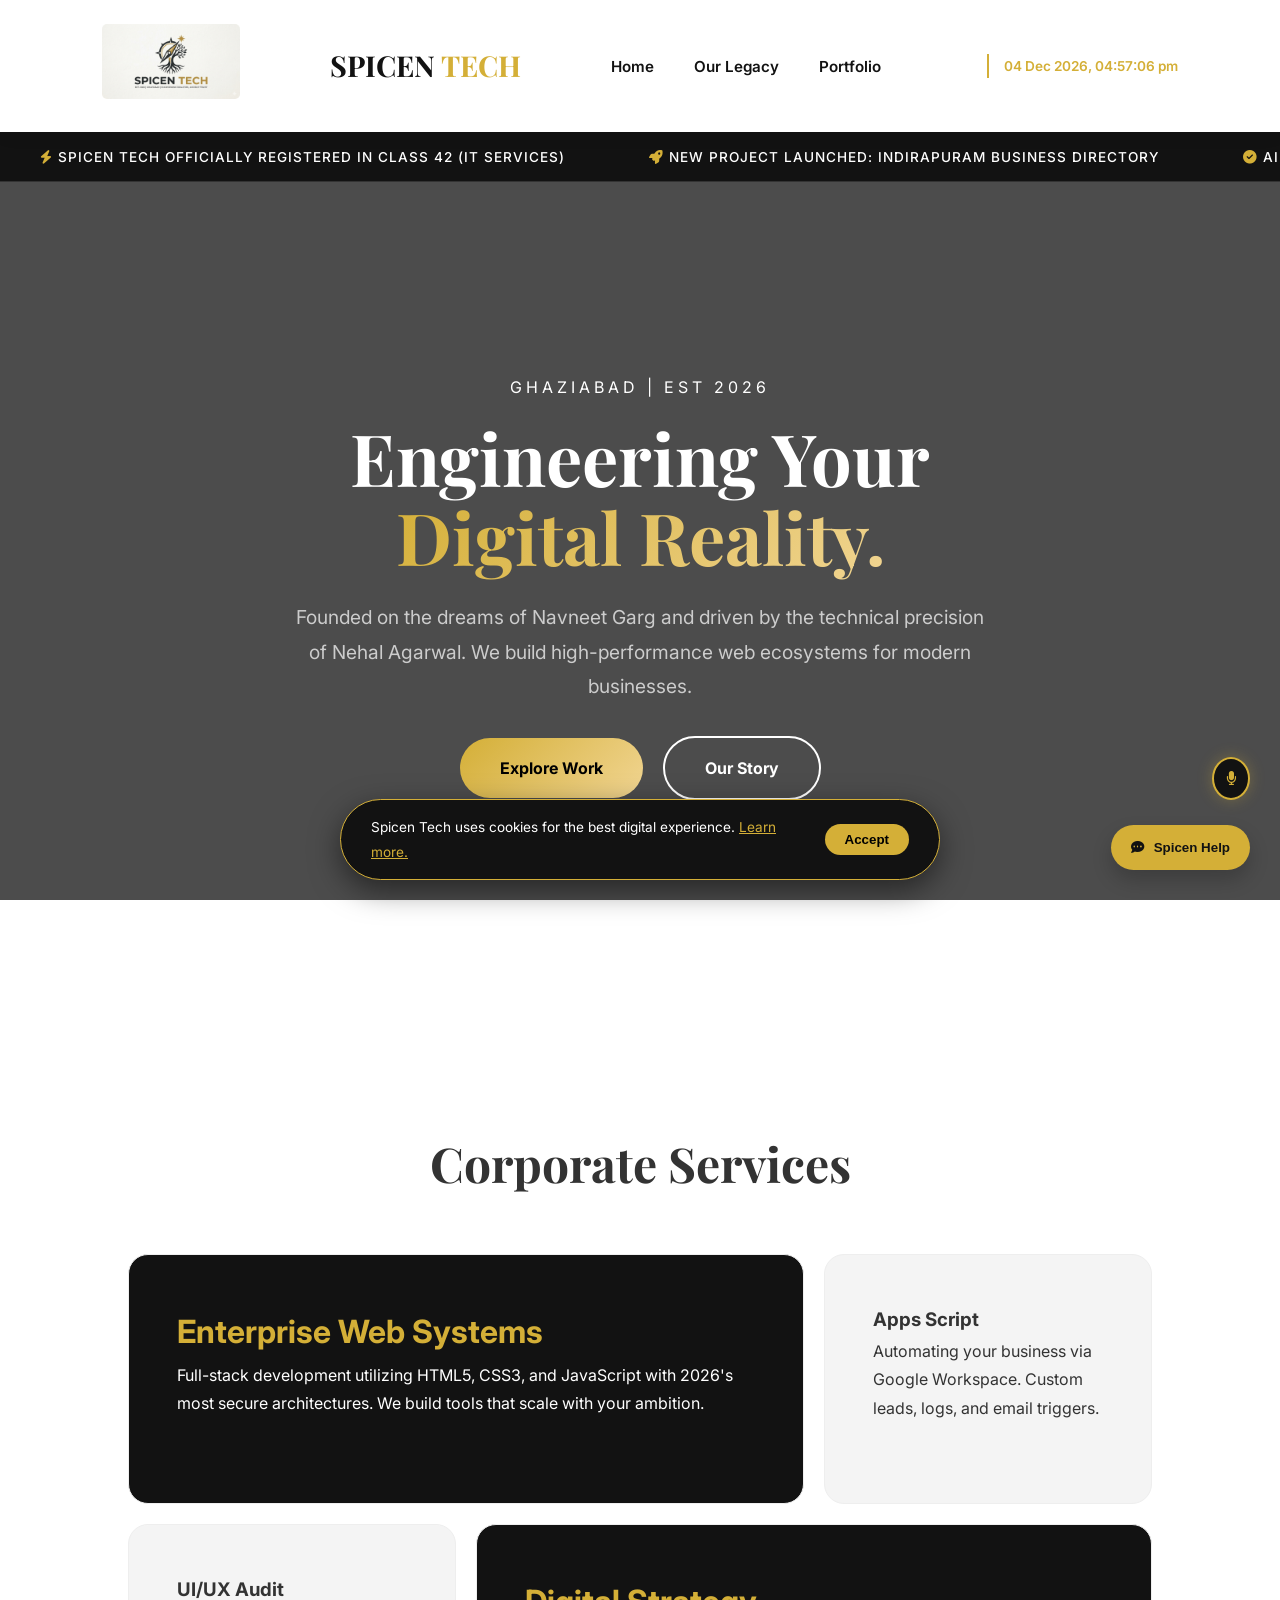
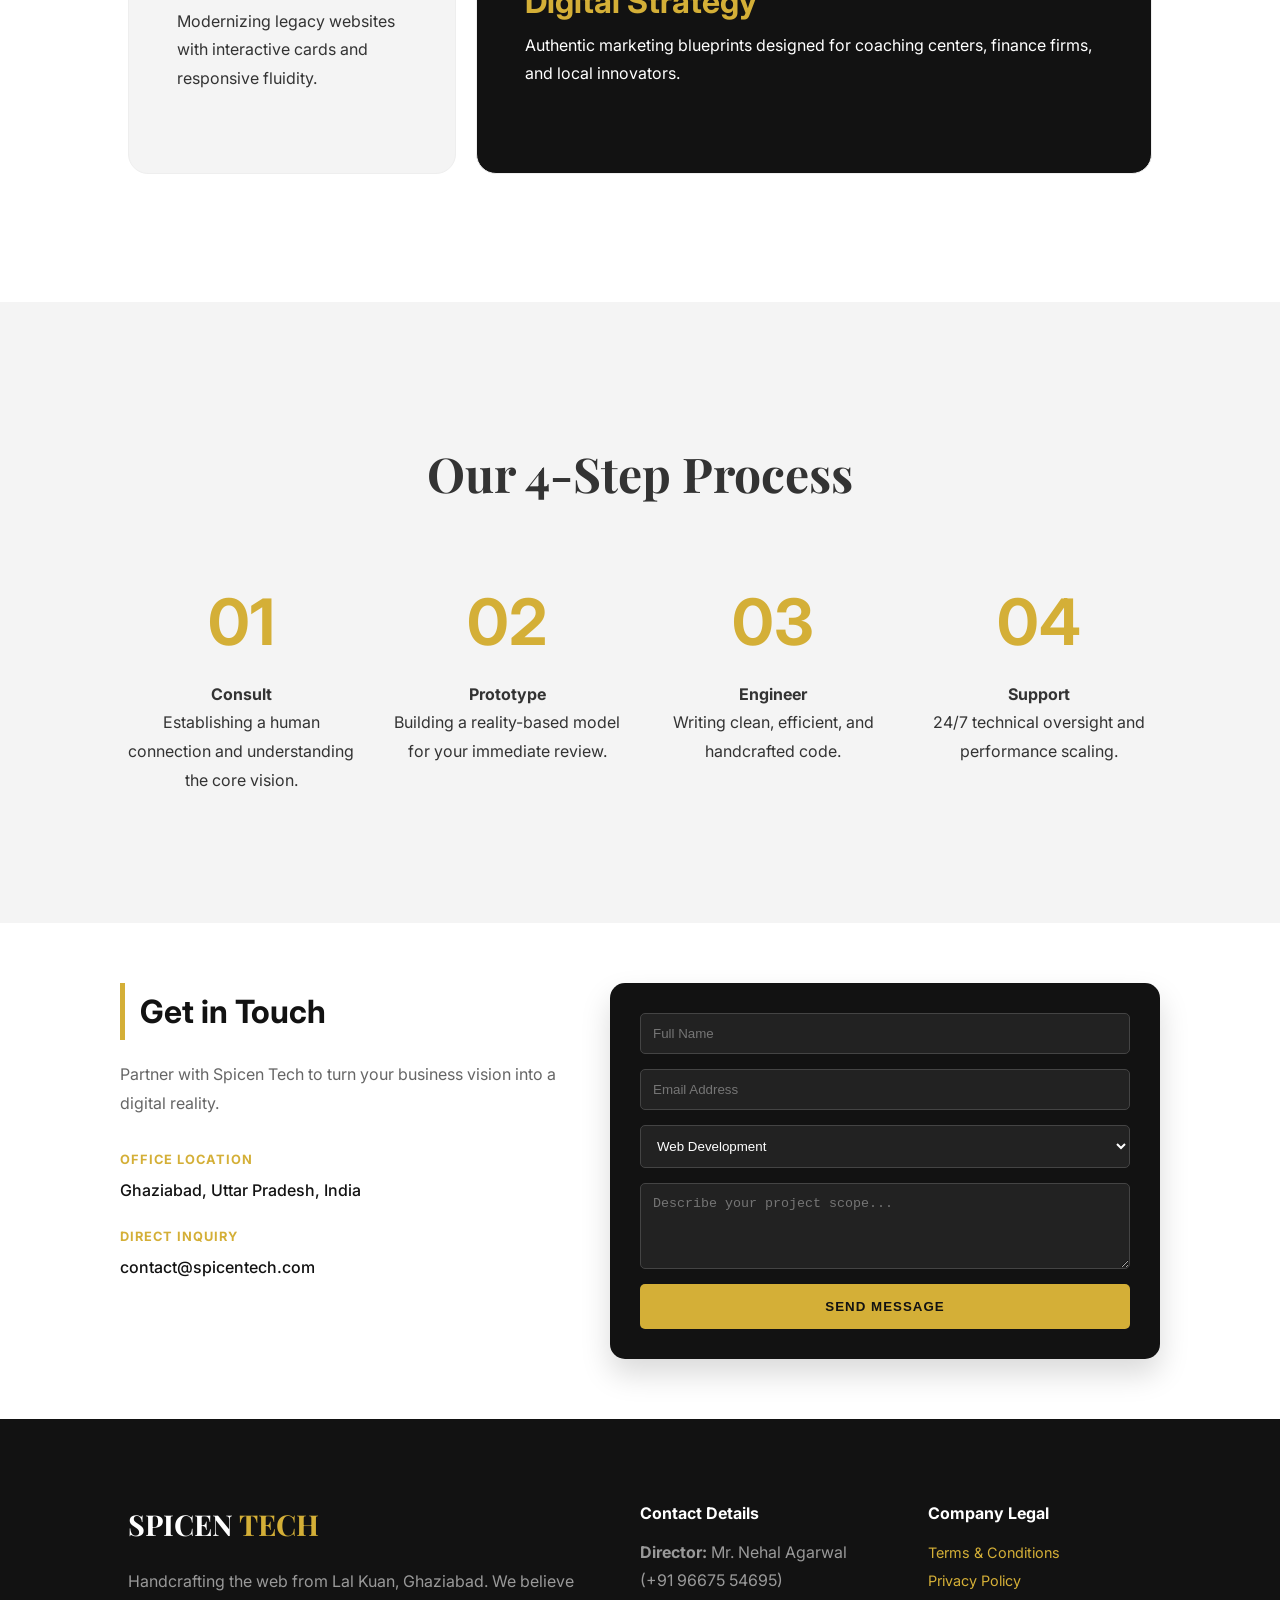
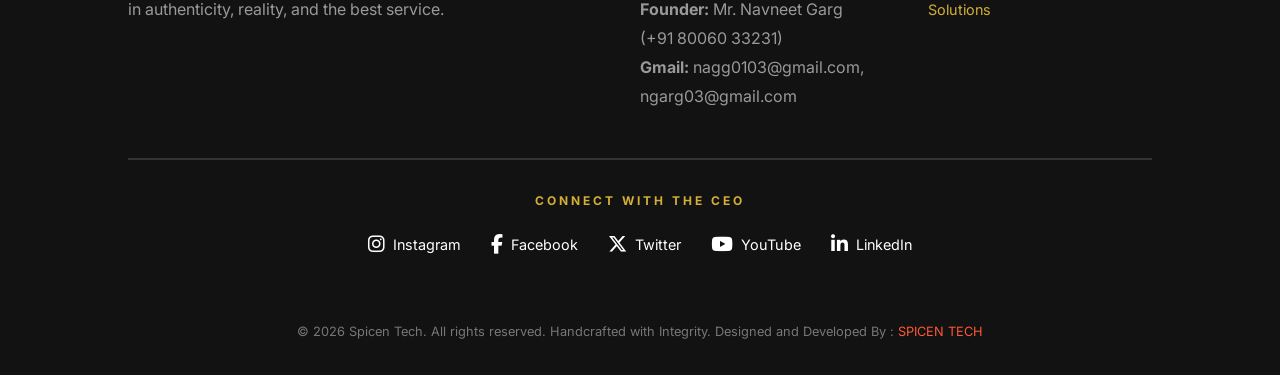
<file: index.html>
<!DOCTYPE html>
<html lang="en">
<head>
    <meta charset="UTF-8">
    <title>Spicen Tech | Official Enterprise</title>
    <link rel="stylesheet" href="style.css">
    <link href="https://fonts.googleapis.com/css2?family=Inter:wght@300;600;800&family=Playfair+Display:wght@700&display=swap" rel="stylesheet">
	<meta name="viewport" content="width=device-width, initial-scale=1.0">
	
<link rel="stylesheet" href="https://cdnjs.cloudflare.com/ajax/libs/font-awesome/6.5.1/css/all.min.css">	

	<!-- SEO Meta Tags -->
<meta name="description" content="Spicen Tech: Engineering Realities in Ghaziabad. High-performance web development and fintech solutions by Nehal Agarwal. Built on trust and precision.">
<meta name="keywords" content="Web Development Ghaziabad, Fintech Solutions, Nehal Agarwal, Spicen Tech, IT Services Indirapuram, Computer Science Engineering, Ajivika Finance LTD website">
<meta name="author" content="Nehal Agarwal">

<!-- Open Graph (For Social Media sharing) -->
<meta property="og:title" content="Spicen Tech | Engineering Realities">
<meta property="og:description" content="Professional web and fintech solutions in Uttar Pradesh. Founded by Nehal Agarwal.">
<meta property="og:image" content="logo.png">
<meta property="og:url" content="https://yourdomain.com">
</head>
<body>
	
		<!-- Navigation bar -->
    <nav class="navbar">
        <a href="index.html">
        <img src="logo.png" alt="Spicen Tech Logo - Web Development and Fintech Solutions in Ghaziabad" style="height: 75px; width: auto; border-radius: 5px;"></a>
    <div class="logo">SPICEN <span>TECH</span></div>
    
    <ul class="nav-links">
        <li><a href="index.html">Home</a></li>
        <li><a href="about.html">Our Legacy</a></li>
        <li><a href="portfolio.html">Portfolio</a></li>
	</ul>

    <!-- Professional Live Clock -->
    <div id="live-clock" style="font-family: 'Inter', sans-serif; font-size: 0.85rem; font-weight: 600; color: var(--accent); border-left: 2px solid var(--accent); padding-left: 15px; margin-left: 15px; min-width: 180px; text-align: right;">
        Loading...
    </div>
	
	<!-- Spicen Tech VUI Control -->
<div id="vui-control" style="position: fixed; bottom: 100px; right: 30px; z-index: 1000;">
    <button id="vui-btn" style="background: var(--primary); color: var(--accent); border: 2px solid var(--accent); padding: 12px; border-radius: 50%; cursor: pointer; box-shadow: 0 0 15px rgba(212, 175, 55, 0.3); transition: 0.3s;" title="Enable Voice Navigation">
        <i class="fas fa-microphone" id="vui-icon"></i>
    </button>
    <div id="vui-status" style="display: none; position: absolute; right: 50px; bottom: 10px; background: var(--primary); color: var(--accent); padding: 5px 15px; border-radius: 20px; font-size: 0.7rem; white-space: nowrap; border: 1px solid var(--accent);">
        LISTENING: "Go to About", "Open Chat"...
    </div>
</div>
</nav>

		<!-- Moving text bar -->
<div class="update-ticker-container" style="background: var(--primary); border-bottom: 1px solid #333; overflow: hidden; padding: 10px 0;">
    <div class="ticker-wrapper" style="display: flex; white-space: nowrap;">
        <div class="ticker-content">
            <span class="ticker-item"><i class="fas fa-bolt" style="color: var(--accent);"></i> Spicen Tech officially registered in Class 42 (IT Services)</span>
            <span class="ticker-item"><i class="fas fa-rocket" style="color: var(--accent);"></i> New Project Launched: Indirapuram Business Directory</span>
            <span class="ticker-item"><i class="fas fa-check-circle" style="color: var(--accent);"></i> AIR 291 Engineering Precision Applied to Every Project</span>
            <span class="ticker-item"><i class="fas fa-shield-alt" style="color: var(--accent);"></i> Ancient Trust: Ajivika Finance LTD Portal Optimization Complete</span>
            <!-- Repeat for seamless scrolling -->
            <span class="ticker-item"><i class="fas fa-bolt" style="color: var(--accent);"></i> Spicen Tech officially registered in Class 42 (IT Services)</span>
            <span class="ticker-item"><i class="fas fa-rocket" style="color: var(--accent);"></i> New Project Launched: Indirapuram Business Directory</span>
        </div>
    </div>
</div>

		<!-- Header -->
    <header class="hero">
        <div>
            <p style="letter-spacing: 4px; margin-bottom: 1rem;">GHAZIABAD | EST 2026</p>
            <h1>Engineering Your <br><span>Digital Reality.</span></h1>
            <p style="max-width: 700px; margin: 0 auto 2rem; font-size: 1.2rem; color: #ccc;">
                Founded on the dreams of Navneet Garg and driven by the technical precision of Nehal Agarwal. 
                We build high-performance web ecosystems for modern businesses.
            </p>
            <a href="portfolio.html" class="btn btn-gold">Explore Work</a>
            <a href="about.html" class="btn btn-outline">Our Story</a>
        </div>
    </header>

		<!-- Corporate Services -->
    <section>
        <h2 class="section-title">Corporate Services</h2>
        <div class="bento-grid">
            <div class="bento-card featured">
                <h3 style="font-size: 2rem; color: var(--accent);">Enterprise Web Systems</h3>
                <p>Full-stack development utilizing HTML5, CSS3, and JavaScript with 2026's most secure architectures. We build tools that scale with your ambition.</p>
            </div>
            <div class="bento-card">
                <h3>Apps Script</h3>
                <p>Automating your business via Google Workspace. Custom leads, logs, and email triggers.</p>
            </div>
            <div class="bento-card">
                <h3>UI/UX Audit</h3>
                <p>Modernizing legacy websites with interactive cards and responsive fluidity.</p>
            </div>
            <div class="bento-card featured">
                <h3 style="font-size: 2rem; color: var(--accent);">Digital Strategy</h3>
                <p>Authentic marketing blueprints designed for coaching centers, finance firms, and local innovators.</p>
            </div>
        </div>
    </section>

		<!-- Our 4-Step Process -->
    <section style="background: var(--light-gray);">
        <h2 class="section-title">Our 4-Step Process</h2>
        <div style="display: grid; grid-template-columns: repeat(auto-fit, minmax(200px, 1fr)); gap: 40px;">
            <div style="text-align: center;">
                <h2 style="color: var(--accent); font-size: 4rem;">01</h2>
                <h4>Consult</h4>
                <p>Establishing a human connection and understanding the core vision.</p>
            </div>
            <div style="text-align: center;">
                <h2 style="color: var(--accent); font-size: 4rem;">02</h2>
                <h4>Prototype</h4>
                <p>Building a reality-based model for your immediate review.</p>
            </div>
            <div style="text-align: center;">
                <h2 style="color: var(--accent); font-size: 4rem;">03</h2>
                <h4>Engineer</h4>
                <p>Writing clean, efficient, and handcrafted code.</p>
            </div>
            <div style="text-align: center;">
                <h2 style="color: var(--accent); font-size: 4rem;">04</h2>
                <h4>Support</h4>
                <p>24/7 technical oversight and performance scaling.</p>
            </div>
        </div>
    </section>


		<!-- Get in Touch -->
	<section id="contact" style="padding: 60px 5%; background: #fff; display: flex; flex-wrap: wrap; justify-content: center; gap: 40px; box-sizing: border-box; overflow: hidden;">
    
    <!-- Left Side: Contact Information (Now more compact) -->
    <div class="contact-info" style="flex: 1; min-width: 280px; max-width: 450px; box-sizing: border-box;">
        <h2 style="color: var(--primary); border-left: 5px solid var(--accent); padding-left: 15px; margin-bottom: 20px; font-size: 2rem;">Get in Touch</h2>
        <p style="color: #666; margin-bottom: 30px; font-size: 1rem;">Partner with Spicen Tech to turn your business vision into a digital reality.</p>
        
        <div style="margin-bottom: 20px;">
            <h4 style="color: var(--accent); margin-bottom: 5px; text-transform: uppercase; font-size: 0.8rem; letter-spacing: 1px;">Office Location</h4>
            <p style="color: var(--primary); font-weight: 500;">Ghaziabad, Uttar Pradesh, India</p>
        </div>
        
        <div style="margin-bottom: 20px;">
            <h4 style="color: var(--accent); margin-bottom: 5px; text-transform: uppercase; font-size: 0.8rem; letter-spacing: 1px;">Direct Inquiry</h4>
            <p style="color: var(--primary); font-weight: 500;">contact@spicentech.com</p>
        </div>
    </div>

    <!-- Right Side: Inquiry Form (Now properly constrained) -->
    <div class="contact-form-container" style="flex: 1.2; min-width: 280px; max-width: 550px; background: var(--primary); padding: 30px; border-radius: 15px; box-shadow: 0 15px 30px rgba(0,0,0,0.15); box-sizing: border-box;">
        <form id="contactForm" style="display: flex; flex-direction: column; gap: 15px; width: 100%;">
            <input type="text" name="name" placeholder="Full Name" required 
                   style="width: 100%; padding: 12px; border-radius: 5px; border: 1px solid #444; background: #222; color: white; box-sizing: border-box;">
            
            <input type="email" name="email" placeholder="Email Address" required 
                   style="width: 100%; padding: 12px; border-radius: 5px; border: 1px solid #444; background: #222; color: white; box-sizing: border-box;">
            
            <select name="service" style="width: 100%; padding: 12px; border-radius: 5px; border: 1px solid #444; background: #222; color: white; box-sizing: border-box; cursor: pointer;">
                <option value="web-dev">Web Development</option>
                <option value="fintech">Fintech Solutions</option>
                <option value="ui-ux">UI/UX Design</option>
                <option value="legal-tech">Legal-Tech Consulting</option>
            </select>
            
            <textarea name="message" placeholder="Describe your project scope..." rows="4" required 
                      style="width: 100%; padding: 12px; border-radius: 5px; border: 1px solid #444; background: #222; color: white; box-sizing: border-box; resize: vertical;"></textarea>
            
            <button type="submit" style="width: 100%; background: var(--accent); color: var(--primary); border: none; padding: 15px; border-radius: 5px; font-weight: bold; cursor: pointer; transition: background 0.3s, transform 0.2s; text-transform: uppercase; letter-spacing: 1px;">
                Send Message
            </button>
        </form>
        <div id="formStatus" style="margin-top: 15px; color: var(--accent); text-align: center; font-size: 0.9rem; font-weight: 500; display: none;"></div>
    </div>
</section>


		<!-- Footer -->
    <footer>
        <div class="footer-top">
            <div>
                <h2 class="logo" style="color: white;">SPICEN <span>TECH</span></h2>
                <p style="color: #999; margin-top: 1rem;">Handcrafting the web from Lal Kuan, Ghaziabad. We believe in authenticity, reality, and the best service.</p>
            </div>
            <div>
                <h4>Contact Details</h4>
                <p style="color: #999; margin-top: 10px;">
                    <strong>Director:</strong> Mr. Nehal Agarwal (+91 96675 54695)<br>
                    <strong>Founder:</strong> Mr. Navneet Garg (+91 80060 33231)<br>
					<strong>Gmail:</strong> nagg0103@gmail.com, ngarg03@gmail.com<br>
                </p>
            </div>
            <div>
                <h4>Company Legal</h4>
                <ul style="list-style: none; margin-top: 10px;">
                    <li><a href="terms.html" style="color: var(--accent); text-decoration: none; font-size: 0.9rem;">Terms & Conditions</a></li>
                    <li><a href="privacy.html" style="color: var(--accent); text-decoration: none; font-size: 0.9rem;">Privacy Policy</a></li>
					<li><a href="solutions.html" style="color: var(--accent); text-decoration: none; font-size: 0.9rem;">Solutions</a></li>
                </ul>
            </div>
        </div>
		<!-- Spicen Tech Social Connectivity with Logos -->
<div class="footer-socials" style="margin-bottom: 30px; border-top: 1px solid #333; padding-top: 30px;">
    <p style="color: var(--accent); font-size: 0.75rem; letter-spacing: 3px; font-weight: bold; margin-bottom: 20px; text-transform: uppercase; text-align: center">
        Connect with the CEO
    </p>
    <div style="display: flex; justify-content: center; gap: 30px; flex-wrap: wrap;">
        
        <!-- Instagram -->
        <a href="YOUR_INSTAGRAM_URL" style="color: #fff; text-decoration: none; display: flex; align-items: center; gap: 8px; font-size: 0.9rem; transition: 0.3s;" onmouseover="this.style.color='var(--accent)'" onmouseout="this.style.color='#fff'">
            <i class="fab fa-instagram" style="font-size: 1.2rem;"></i> Instagram
        </a>

        <!-- Facebook -->
        <a href="YOUR_FACEBOOK_URL" style="color: #fff; text-decoration: none; display: flex; align-items: center; gap: 8px; font-size: 0.9rem; transition: 0.3s;" onmouseover="this.style.color='var(--accent)'" onmouseout="this.style.color='#fff'">
            <i class="fab fa-facebook-f" style="font-size: 1.2rem;"></i> Facebook
        </a>

        <!-- Twitter (X) -->
        <a href="YOUR_TWITTER_URL" style="color: #fff; text-decoration: none; display: flex; align-items: center; gap: 8px; font-size: 0.9rem; transition: 0.3s;" onmouseover="this.style.color='var(--accent)'" onmouseout="this.style.color='#fff'">
		<i class="fab fa-x-twitter" style="font-size: 1.2rem;"></i> Twitter
		</a>

        <!-- YouTube -->
        <a href="YOUR_YOUTUBE_URL" style="color: #fff; text-decoration: none; display: flex; align-items: center; gap: 8px; font-size: 0.9rem; transition: 0.3s;" onmouseover="this.style.color='var(--accent)'" onmouseout="this.style.color='#fff'">
            <i class="fab fa-youtube" style="font-size: 1.2rem;"></i> YouTube
        </a>

        <!-- LinkedIn -->
        <a href="YOUR_LINKEDIN_URL" style="color: #fff; text-decoration: none; display: flex; align-items: center; gap: 8px; font-size: 0.9rem; transition: 0.3s;" onmouseover="this.style.color='var(--accent)'" onmouseout="this.style.color='#fff'">
            <i class="fab fa-linkedin-in" style="font-size: 1.2rem;"></i> LinkedIn
        </a>

    </div>
</div>


        <div class="footer-bottom">
            &copy; 2026 Spicen Tech. All rights reserved. Handcrafted with Integrity. Designed and Developed By : <a href="https://spicentech.github.io/spicentech/" style="text-decoration: none; color: #ff5733">SPICEN TECH</a>
        </div>

    </footer>
	
		<!-- Cookie-Banner -->
<!-- Spicen Tech cookie-banner -->
	<div id="cookie-banner" style="position: fixed; bottom: 20px; left: 50%; transform: translateX(-50%); background: var(--primary); border: 1px solid var(--accent); padding: 15px 30px; border-radius: 50px; z-index: 9999; width: 90%; max-width: 600px; box-shadow: 0 10px 30px rgba(0,0,0,0.5); align-items: center; justify-content: space-between; display: none;">
    <p style="color: #fff; font-size: 0.85rem; margin: 0;">Spicen Tech uses cookies for the best digital experience. <a href="privacy.html" style="color: var(--accent);">Learn more.</a></p>
    <button onclick="acceptCookies()" style="background: var(--accent); border: none; padding: 8px 20px; border-radius: 20px; cursor: pointer; font-weight: bold; margin-left: 20px; transition: 0.3s;">Accept</button>
</div>
	
		<!-- Chat-Bot -->
<div id="chat-widget" style="position: fixed; bottom: 30px; right: 30px; z-index: 1000; font-family: sans-serif;">
    <!-- Chat Button -->
    <button id="chat-btn" style="background: var(--accent); color: var(--primary); border: none; padding: 15px 20px; border-radius: 50px; cursor: pointer; box-shadow: 0 10px 20px rgba(0,0,0,0.2); font-weight: bold; display: flex; align-items: center; gap: 10px;">
        <i class="fas fa-comment-dots"></i> Spicen Help
    </button>

    <!-- Chat Box (Hidden by default) -->
    <div id="chat-box" style="display: none; width: 320px; height: 450px; background: white; border-radius: 15px; box-shadow: 0 15px 40px rgba(0,0,0,0.3); overflow: hidden; border-top: 5px solid var(--accent); position: absolute; bottom: 70px; right: 0;">
        <div style="background: var(--primary); color: white; padding: 15px; font-weight: bold;">
            Spicen Tech Virtual Assistant
        </div>
        <div id="chat-messages" style="height: 330px; padding: 15px; overflow-y: auto; font-size: 0.9rem; color: #333; background: #f9f9f9;">
            <div style="margin-bottom: 10px; background: #eee; padding: 10px; border-radius: 10px;">
                Hello! I am the Spicen Tech bot. How can I help you today with our <strong>Engineering Realities</strong> or <strong>Fintech</strong> solutions?
            </div>
        </div>
        <div style="border-top: 1px solid #eee; display: flex; padding: 10px;">
            <input type="text" id="chat-input" placeholder="Type a message..." style="flex: 1; border: 1px solid #ddd; padding: 8px; border-radius: 5px; outline: none;">
            <button id="send-chat" style="background: var(--primary); color: white; border: none; padding: 0 15px; margin-left: 5px; border-radius: 5px; cursor: pointer;">
                <i class="fas fa-paper-plane"></i>
            </button>
        </div>
    </div>
</div>

	
	<script src="script.js"></script>
</body>
</html>
</file>
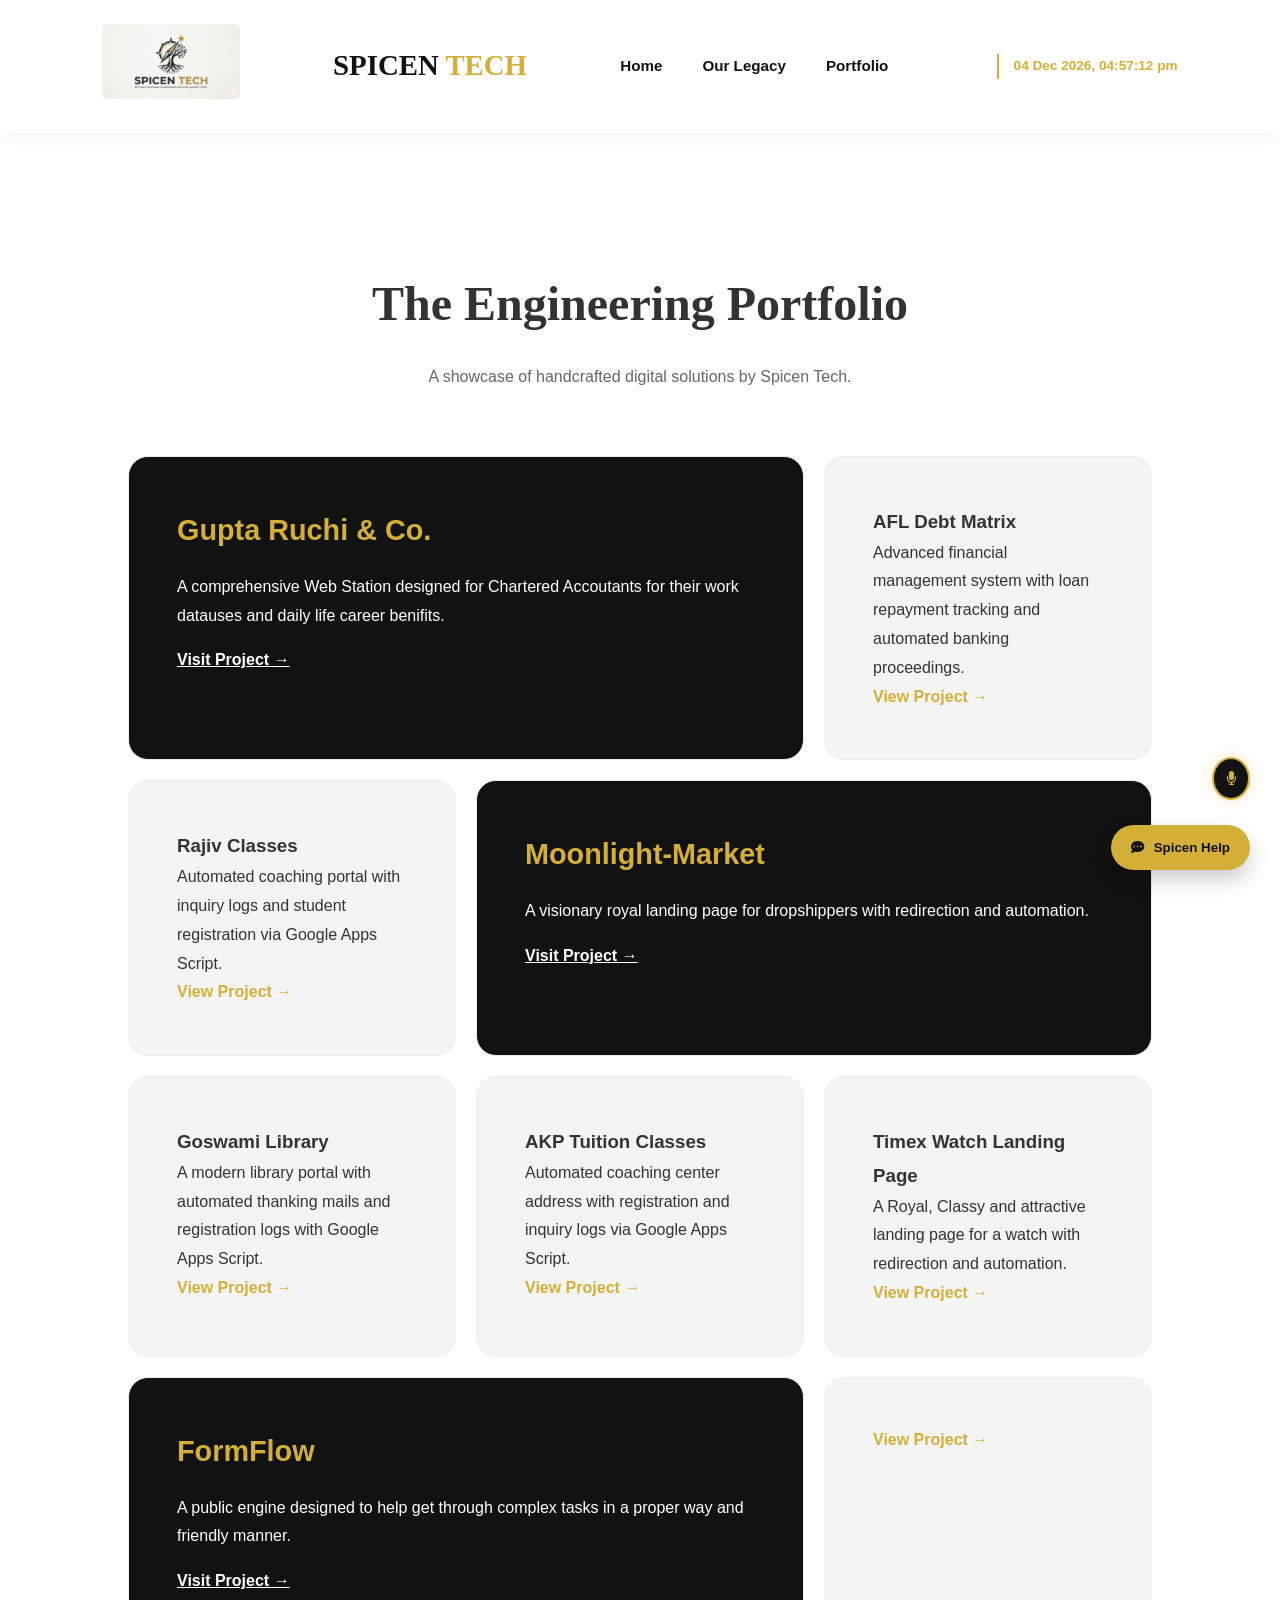
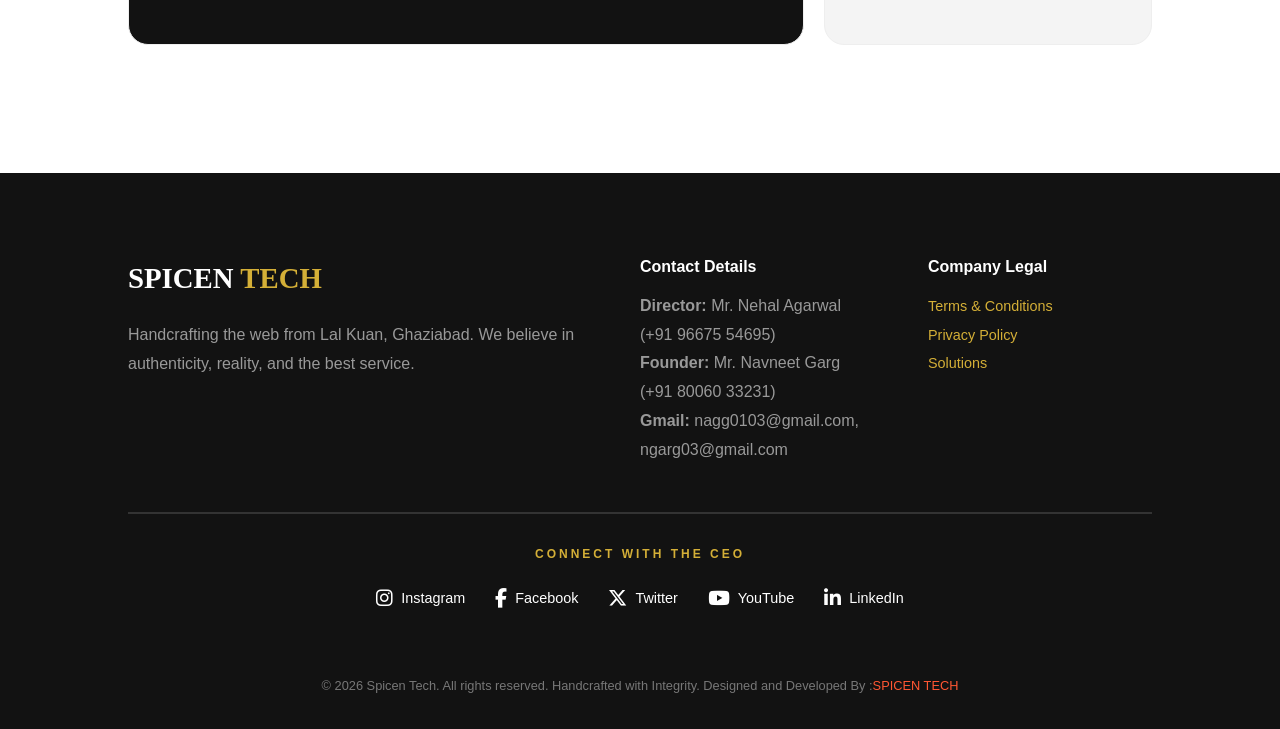
<file: portfolio.html>
<!DOCTYPE html>
<html lang="en">
<head>
    <meta charset="UTF-8">
    <title>Portfolio | Spicen Tech</title>
    <link rel="stylesheet" href="style.css">
	
	<link rel="stylesheet" href="https://cdnjs.cloudflare.com/ajax/libs/font-awesome/6.5.1/css/all.min.css">	
	<meta name="viewport" content="width=device-width, initial-scale=1.0">

	<!-- SEO Meta Tags -->
<meta name="description" content="Spicen Tech: Engineering Realities in Ghaziabad. High-performance web development and fintech solutions by Nehal Agarwal. Built on trust and precision.">
<meta name="keywords" content="Web Development Ghaziabad, Fintech Solutions, Nehal Agarwal, Spicen Tech, IT Services Indirapuram, Computer Science Engineering, Ajivika Finance LTD website">
<meta name="author" content="Nehal Agarwal">

<!-- Open Graph (For Social Media sharing) -->
<meta property="og:title" content="Spicen Tech | Engineering Realities">
<meta property="og:description" content="Professional web and fintech solutions in Uttar Pradesh. Founded by Nehal Agarwal.">
<meta property="og:image" content="logo.png">
<meta property="og:url" content="https://yourdomain.com">
</head>
<body>
    <nav class="navbar">
	<a href="index.html">
    <img src="logo.png" alt="Spicen Tech Logo - Web Development and Fintech Solutions in Ghaziabad" style="height: 75px; width: auto; border-radius: 5px;"></a>
    <div class="logo">SPICEN <span>TECH</span></div>
    
    <ul class="nav-links">
        <li><a href="index.html">Home</a></li>
        <li><a href="about.html">Our Legacy</a></li>
        <li><a href="portfolio.html">Portfolio</a></li>
    </ul>

    <!-- Professional Live Clock -->
    <div id="live-clock" style="font-family: 'Inter', sans-serif; font-size: 0.85rem; font-weight: 600; color: var(--accent); border-left: 2px solid var(--accent); padding-left: 15px; margin-left: 15px; min-width: 180px; text-align: right;">
        Loading...
    </div>
	<!-- Spicen Tech VUI Control -->
<div id="vui-control" style="position: fixed; bottom: 100px; right: 30px; z-index: 1000;">
    <button id="vui-btn" style="background: var(--primary); color: var(--accent); border: 2px solid var(--accent); padding: 12px; border-radius: 50%; cursor: pointer; box-shadow: 0 0 15px rgba(212, 175, 55, 0.3); transition: 0.3s;" title="Enable Voice Navigation">
        <i class="fas fa-microphone" id="vui-icon"></i>
    </button>
    <div id="vui-status" style="display: none; position: absolute; right: 50px; bottom: 10px; background: var(--primary); color: var(--accent); padding: 5px 15px; border-radius: 20px; font-size: 0.7rem; white-space: nowrap; border: 1px solid var(--accent);">
        LISTENING: "Go to About", "Open Chat"...
    </div>
</div>
</nav>

    <section>
        <h2 class="section-title">The Engineering Portfolio</h2>
        <p style="text-align: center; margin-top: -2rem; margin-bottom: 4rem; color: #666;">A showcase of handcrafted digital solutions by Spicen Tech.</p>
        
        <div class="bento-grid">
            <!-- Project 1: Featured (Large Card) -->
            <div class="bento-card featured">
                <h3 style="color: var(--accent); font-size: 1.8rem;">Gupta Ruchi & Co.</h3>
                <p style="margin: 1rem 0;">A comprehensive Web Station designed for Chartered Accoutants for their work datauses and daily life career benifits.</p>
                <a href="https:\\spicentech.github.io/cagupta" target="_blank" style="color: #fff; font-weight: bold; text-decoration: underline;">Visit Project →</a>
            </div>

            <!-- Project 2 -->
            <div class="bento-card">
                <h3>AFL Debt Matrix</h3>
                <p>Advanced financial management system with loan repayment tracking and automated banking proceedings.</p>
                <a href="https://spicentech.github.io/afl/" target="_blank" style="color: var(--accent); font-weight: bold; text-decoration: none;">View Project →</a>
            </div>

            <!-- Project 3 -->
            <div class="bento-card">
                <h3>Rajiv Classes</h3>
                <p>Automated coaching portal with inquiry logs and student registration via Google Apps Script.</p>
                <a href="https://spicentech.github.io/rajivclasses/" target="_blank" style="color: var(--accent); font-weight: bold; text-decoration: none;">View Project →</a>
            </div>

            <!-- Project 4: Featured (Large Card) -->
            <div class="bento-card featured">
                <h3 style="color: var(--accent); font-size: 1.8rem;">Moonlight-Market</h3>
                <p style="margin: 1rem 0;">A visionary royal landing page for dropshippers with redirection and automation.</p>
                <a href="https://spicentech.github.io/moonlight-market/" target="_blank" style="color: #fff; font-weight: bold; text-decoration: underline;">Visit Project →</a>
            </div>

            <!-- Project 5 -->
            <div class="bento-card">
                <h3>Goswami Library</h3>
                <p>A modern library portal with automated thanking mails and registration logs with Google Apps Script.</p>
                <a href="https://spicentech.github.io/goswamilibrary/" target="_blank" style="color: var(--accent); font-weight: bold; text-decoration: none;">View Project →</a>
            </div>
			
			<!-- Project 6 -->
            <div class="bento-card">
                <h3>AKP Tuition Classes</h3>
                <p>Automated coaching center address with registration and inquiry logs via Google Apps Script.</p>
                <a href="https://spicentech.github.io/akpclasses/" target="_blank" style="color: var(--accent); font-weight: bold; text-decoration: none;">View Project →</a>
            </div>
			
			<!-- Project 7 -->
            <div class="bento-card">
                <h3>Timex Watch Landing Page</h3>
                <p>A Royal, Classy and attractive landing page for a watch with redirection and automation.</p>
                <a href="https://spicentech.github.io/timexwatch/" target="_blank" style="color: var(--accent); font-weight: bold; text-decoration: none;">View Project →</a>
            </div>
            
            <!-- Project 8-->
            <div class="bento-card featured">
                <h3 style="color: var(--accent); font-size: 1.8rem;">FormFlow</h3>
                <p style="margin: 1rem 0;">A public engine designed to help get through complex tasks in a proper way and friendly manner.</p>
                <a href="https://spicentech.github.io/formflow" target="_blank" style="color: #fff; font-weight: bold; text-decoration: underline;">Visit Project →</a>
            </div>

            <!-- Project 9 -->
            <div class="bento-card">
                <h3></h3>
                <p></p>
                <a href="portfolio.html" target="_blank" style="color: var(--accent); font-weight: bold; text-decoration: none;">View Project →</a>
            </div>
        </div>



        
    </section>
    <!-- Footer same as index.html -->
	<footer>
        <div class="footer-top">
            <div>
                <h2 class="logo" style="color: white;">SPICEN <span>TECH</span></h2>
                <p style="color: #999; margin-top: 1rem;">Handcrafting the web from Lal Kuan, Ghaziabad. We believe in authenticity, reality, and the best service.</p>
            </div>
            <div>
                <h4>Contact Details</h4>
                <p style="color: #999; margin-top: 10px;">
                    <strong>Director:</strong> Mr. Nehal Agarwal (+91 96675 54695)<br>
                    <strong>Founder:</strong> Mr. Navneet Garg (+91 80060 33231)<br>
					<strong>Gmail:</strong> nagg0103@gmail.com, ngarg03@gmail.com<br>
                </p>
            </div>
            <div>
                <h4>Company Legal</h4>
                <ul style="list-style: none; margin-top: 10px;">
                    <li><a href="terms.html" style="color: var(--accent); text-decoration: none; font-size: 0.9rem;">Terms & Conditions</a></li>
                    <li><a href="privacy.html" style="color: var(--accent); text-decoration: none; font-size: 0.9rem;">Privacy Policy</a></li>
					<li><a href="solutions.html" style="color: var(--accent); text-decoration: none; font-size: 0.9rem;">Solutions</a></li>
                </ul>
            </div>
        </div>
		<!-- Spicen Tech Social Connectivity with Logos -->
<div class="footer-socials" style="margin-bottom: 30px; border-top: 1px solid #333; padding-top: 30px;">
    <p style="color: var(--accent); font-size: 0.75rem; letter-spacing: 3px; font-weight: bold; margin-bottom: 20px; text-transform: uppercase; text-align: center">
        Connect with the CEO
    </p>
    <div style="display: flex; justify-content: center; gap: 30px; flex-wrap: wrap;">
        
        <!-- Instagram -->
        <a href="YOUR_INSTAGRAM_URL" style="color: #fff; text-decoration: none; display: flex; align-items: center; gap: 8px; font-size: 0.9rem; transition: 0.3s;" onmouseover="this.style.color='var(--accent)'" onmouseout="this.style.color='#fff'">
            <i class="fab fa-instagram" style="font-size: 1.2rem;"></i> Instagram
        </a>

        <!-- Facebook -->
        <a href="YOUR_FACEBOOK_URL" style="color: #fff; text-decoration: none; display: flex; align-items: center; gap: 8px; font-size: 0.9rem; transition: 0.3s;" onmouseover="this.style.color='var(--accent)'" onmouseout="this.style.color='#fff'">
            <i class="fab fa-facebook-f" style="font-size: 1.2rem;"></i> Facebook
        </a>

        <!-- Twitter (X) -->
        <a href="YOUR_TWITTER_URL" style="color: #fff; text-decoration: none; display: flex; align-items: center; gap: 8px; font-size: 0.9rem; transition: 0.3s;" onmouseover="this.style.color='var(--accent)'" onmouseout="this.style.color='#fff'">
		<i class="fab fa-x-twitter" style="font-size: 1.2rem;"></i> Twitter
		</a>

        <!-- YouTube -->
        <a href="YOUR_YOUTUBE_URL" style="color: #fff; text-decoration: none; display: flex; align-items: center; gap: 8px; font-size: 0.9rem; transition: 0.3s;" onmouseover="this.style.color='var(--accent)'" onmouseout="this.style.color='#fff'">
            <i class="fab fa-youtube" style="font-size: 1.2rem;"></i> YouTube
        </a>

        <!-- LinkedIn -->
        <a href="YOUR_LINKEDIN_URL" style="color: #fff; text-decoration: none; display: flex; align-items: center; gap: 8px; font-size: 0.9rem; transition: 0.3s;" onmouseover="this.style.color='var(--accent)'" onmouseout="this.style.color='#fff'">
            <i class="fab fa-linkedin-in" style="font-size: 1.2rem;"></i> LinkedIn
        </a>

    </div>
</div>
        <div class="footer-bottom">
            &copy; 2026 Spicen Tech. All rights reserved. Handcrafted with Integrity. Designed and Developed By :<a href="https://spicentech.github.io/spicentech/" style="text-decoration: none; color: #ff5733">SPICEN TECH</a>
        </div>
    </footer>
	<!-- Spicen Tech Help Chatbot -->
<div id="chat-widget" style="position: fixed; bottom: 30px; right: 30px; z-index: 1000; font-family: sans-serif;">
    <!-- Chat Button -->
    <button id="chat-btn" style="background: var(--accent); color: var(--primary); border: none; padding: 15px 20px; border-radius: 50px; cursor: pointer; box-shadow: 0 10px 20px rgba(0,0,0,0.2); font-weight: bold; display: flex; align-items: center; gap: 10px;">
        <i class="fas fa-comment-dots"></i> Spicen Help
    </button>

    <!-- Chat Box (Hidden by default) -->
    <div id="chat-box" style="display: none; width: 320px; height: 450px; background: white; border-radius: 15px; box-shadow: 0 15px 40px rgba(0,0,0,0.3); overflow: hidden; border-top: 5px solid var(--accent); position: absolute; bottom: 70px; right: 0;">
        <div style="background: var(--primary); color: white; padding: 15px; font-weight: bold;">
            Spicen Tech Virtual Assistant
        </div>
        <div id="chat-messages" style="height: 330px; padding: 15px; overflow-y: auto; font-size: 0.9rem; color: #333; background: #f9f9f9;">
            <div style="margin-bottom: 10px; background: #eee; padding: 10px; border-radius: 10px;">
                Hello! I am the Spicen Tech bot. How can I help you today with our <strong>Engineering Realities</strong> or <strong>Fintech</strong> solutions?
            </div>
        </div>
        <div style="border-top: 1px solid #eee; display: flex; padding: 10px;">
            <input type="text" id="chat-input" placeholder="Type a message..." style="flex: 1; border: 1px solid #ddd; padding: 8px; border-radius: 5px; outline: none;">
            <button id="send-chat" style="background: var(--primary); color: white; border: none; padding: 0 15px; margin-left: 5px; border-radius: 5px; cursor: pointer;">
                <i class="fas fa-paper-plane"></i>
            </button>
        </div>
    </div>
</div>

	<script>
		function updateClock() {
        const now = new Date();
        const options = { 
            day: '2-digit', 
            month: 'short', 
            year: 'numeric', 
            hour: '2-digit', 
            minute: '2-digit', 
            second: '2-digit',
            hour12: true 
        };
        document.getElementById('live-clock').innerText = now.toLocaleString('en-IN', options);
    }
    setInterval(updateClock, 1000);
    updateClock(); // Initial call
	
	function acceptCookies() {
    const banner = document.getElementById('cookie-banner');
    
    // Add the "going" animation class
    banner.classList.add('cookie-hide');

    // Wait for the animation to finish (500ms) before saving to storage
    setTimeout(() => {
        localStorage.setItem('spicen_cookies_accepted', 'true');
        banner.style.display = 'none';
    }, 500);
}

window.onload = function() {
    if (!localStorage.getItem('spicen_cookies_accepted')) {
        const banner = document.getElementById('cookie-banner');
        banner.classList.add('cookie-show');
    }
    // Ensure your clock still runs
    if (typeof updateClock === "function") {
        updateClock();
        setInterval(updateClock, 1000);
    }
};

// Get all necessary elements
const chatBtn = document.getElementById('chat-btn');
const chatBox = document.getElementById('chat-box');
const sendBtn = document.getElementById('send-chat');
const chatInput = document.getElementById('chat-input');
const chatMessages = document.getElementById('chat-messages');

// 1. Toggle Chat Window
chatBtn.onclick = function() {
    if (chatBox.style.display === 'none' || chatBox.style.display === '') {
        chatBox.style.display = 'block';
    } else {
        chatBox.style.display = 'none';
    }
};

// 2. Logic for Bot Responses
function getBotResponse(input) {
    const userText = input.toLowerCase();
    
    if (userText.includes("hello") || userText.includes("hi")) {
        return "Hello! I am the Spicen Tech Assistant. How can I help you today?";
    }
    if (userText.includes("rank") || userText.includes("air")) {
        return "Our CEO, Nehal Agarwal, achieved a prestigious AIR 291 in JEE Mains 2026. We apply that same elite engineering mindset to every project.";
    }
    if (userText.includes("service") || userText.includes("work")) {
        return "We specialize in Fintech solutions, Web Development, and Legal-Tech applications inspired by our legacy at Ajivika Finance LTD.";
    }
    if (userText.includes("location") || userText.includes("ghaziabad")) {
        return "We are based in Ghaziabad, UP, serving clients locally in Indirapuram and Raj Nagar, as well as globally.";
    }
    if (userText.includes("contact") || userText.includes("hire")) {
        return "You can reach us via the contact form on this page! All inquiries are saved directly to our official database.";
    }
    
    return "That's a great question! For a detailed technical answer, please use our contact form to speak directly with Nehal Agarwal.";
}

// 3. Function to Append Messages
function appendMessage(sender, text) {
    const msgWrapper = document.createElement('div');
    msgWrapper.style.margin = "10px 0";
    msgWrapper.style.textAlign = sender === 'user' ? 'right' : 'left';

    const msgBubble = document.createElement('span');
    msgBubble.style.padding = "8px 12px";
    msgBubble.style.borderRadius = "15px";
    msgBubble.style.display = "inline-block";
    msgBubble.style.maxWidth = "80%";
    msgBubble.style.fontSize = "0.85rem";
    
    if (sender === 'user') {
        msgBubble.style.background = "var(--accent)";
        msgBubble.style.color = "var(--primary)";
    } else {
        msgBubble.style.background = "#e9e9e9";
        msgBubble.style.color = "#333";
    }

    msgBubble.innerText = text;
    msgWrapper.appendChild(msgBubble);
    chatMessages.appendChild(msgWrapper);
    
    // Auto-scroll to bottom
    chatMessages.scrollTop = chatMessages.scrollHeight;
}

// 4. Send Action
function handleSend() {
    const message = chatInput.value.trim();
    if (message !== "") {
        appendMessage('user', message);
        chatInput.value = "";
        
        // Show "typing" delay for realism
        setTimeout(() => {
            const response = getBotResponse(message);
            appendMessage('bot', response);
        }, 800);
    }
}

// Event Listeners
sendBtn.onclick = handleSend;
chatInput.onkeypress = function(e) {
    if (e.key === 'Enter') handleSend();
};

window.addEventListener('load', () => {
    // Get precision timing data
    const [entry] = performance.getEntriesByType("navigation");
    const loadTime = entry ? (entry.duration / 1000).toFixed(2) : (performance.now() / 1000).toFixed(2);
    
    const speedText = document.getElementById('speed-value');
    const speedBar = document.getElementById('speed-bar');
    const statusText = document.getElementById('performance-status');

    // Smooth update to match Spicen Tech branding
    setTimeout(() => {
        speedText.innerText = loadTime + "s";
        speedBar.style.width = "100%";
        statusText.style.color = "var(--accent)";
        statusText.innerText = "● SYSTEM OPTIMIZED | CALCULATION COMPLETE";
    }, 800);
});


// --- Updated VUI Logic for Spicen Tech ---
const vuiBtn = document.getElementById('vui-btn');
const vuiIcon = document.getElementById('vui-icon');
const vuiStatus = document.getElementById('vui-status');

const SpeechRecognition = window.SpeechRecognition || window.webkitSpeechRecognition;

if (SpeechRecognition) {
    const recognition = new SpeechRecognition();
    recognition.continuous = false;
    recognition.interimResults = false; // Only final results to avoid errors
    recognition.lang = 'en-IN'; // Set to Indian English for local Ghaziabad/Delhi accents

    vuiBtn.onclick = () => {
        try {
            recognition.start();
            vuiStatus.style.display = 'block';
            vuiStatus.innerText = "Listening for: 'Home', 'About', 'Services'...";
            vuiIcon.className = "fas fa-circle-notch fa-spin"; // Shows it is working
        } catch (e) {
            console.log("Recognition already started");
        }
    };

    recognition.onresult = (event) => {
    // Get the recognized text and clean it up
    const command = event.results[0][0].transcript.toLowerCase().trim();
    vuiStatus.innerText = `Interpreted: "${command}"`;

    // 1. Home / Index Command
    if (/\b(home|index|main|start)\b/.test(command)) {
        window.location.href = 'index.html';
    } 
    // 2. About Command
    else if (/\b(about|who|father|nehal|legacy)\b/.test(command)) {
        window.location.href = 'about.html';
    } 
    // 3. Services Command
    else if (/\b(solution|solve|professional|retail|startup|mvp)\b/.test(command)) {
        window.location.href = 'solutions.html';
    } 
	// 4. Portfolio Command
    else if (/\b(portfolio|achievments|tasks)\b/.test(command)) {
        window.location.href = 'portfolio.html';
    } 
    // 5. Chat / Help Command
    else if (/\b(chat|help|support|bot|assistant)\b/.test(command)) {
        const chatBox = document.getElementById('chat-box');
        if (chatBox) {
            chatBox.style.display = 'block';
            // Optional: have the bot say hello when opened via voice
            appendMessage('bot', "Voice command recognized. How can Spicen Tech help you?");
        }
    }

    stopVUI();
};

    // Reset UI when listening stops
    recognition.onspeechend = () => { 
        recognition.stop();
        resetVUI();
    };

    recognition.onerror = (event) => {
        console.error("VUI Error: ", event.error);
        vuiStatus.innerText = "Error: " + event.error;
        resetVUI();
    };

    function resetVUI() {
        setTimeout(() => {
            vuiStatus.style.display = 'none';
            vuiIcon.className = "fas fa-microphone";
        }, 2500);
    }
}

	</script>
</body>
</html>
</file>
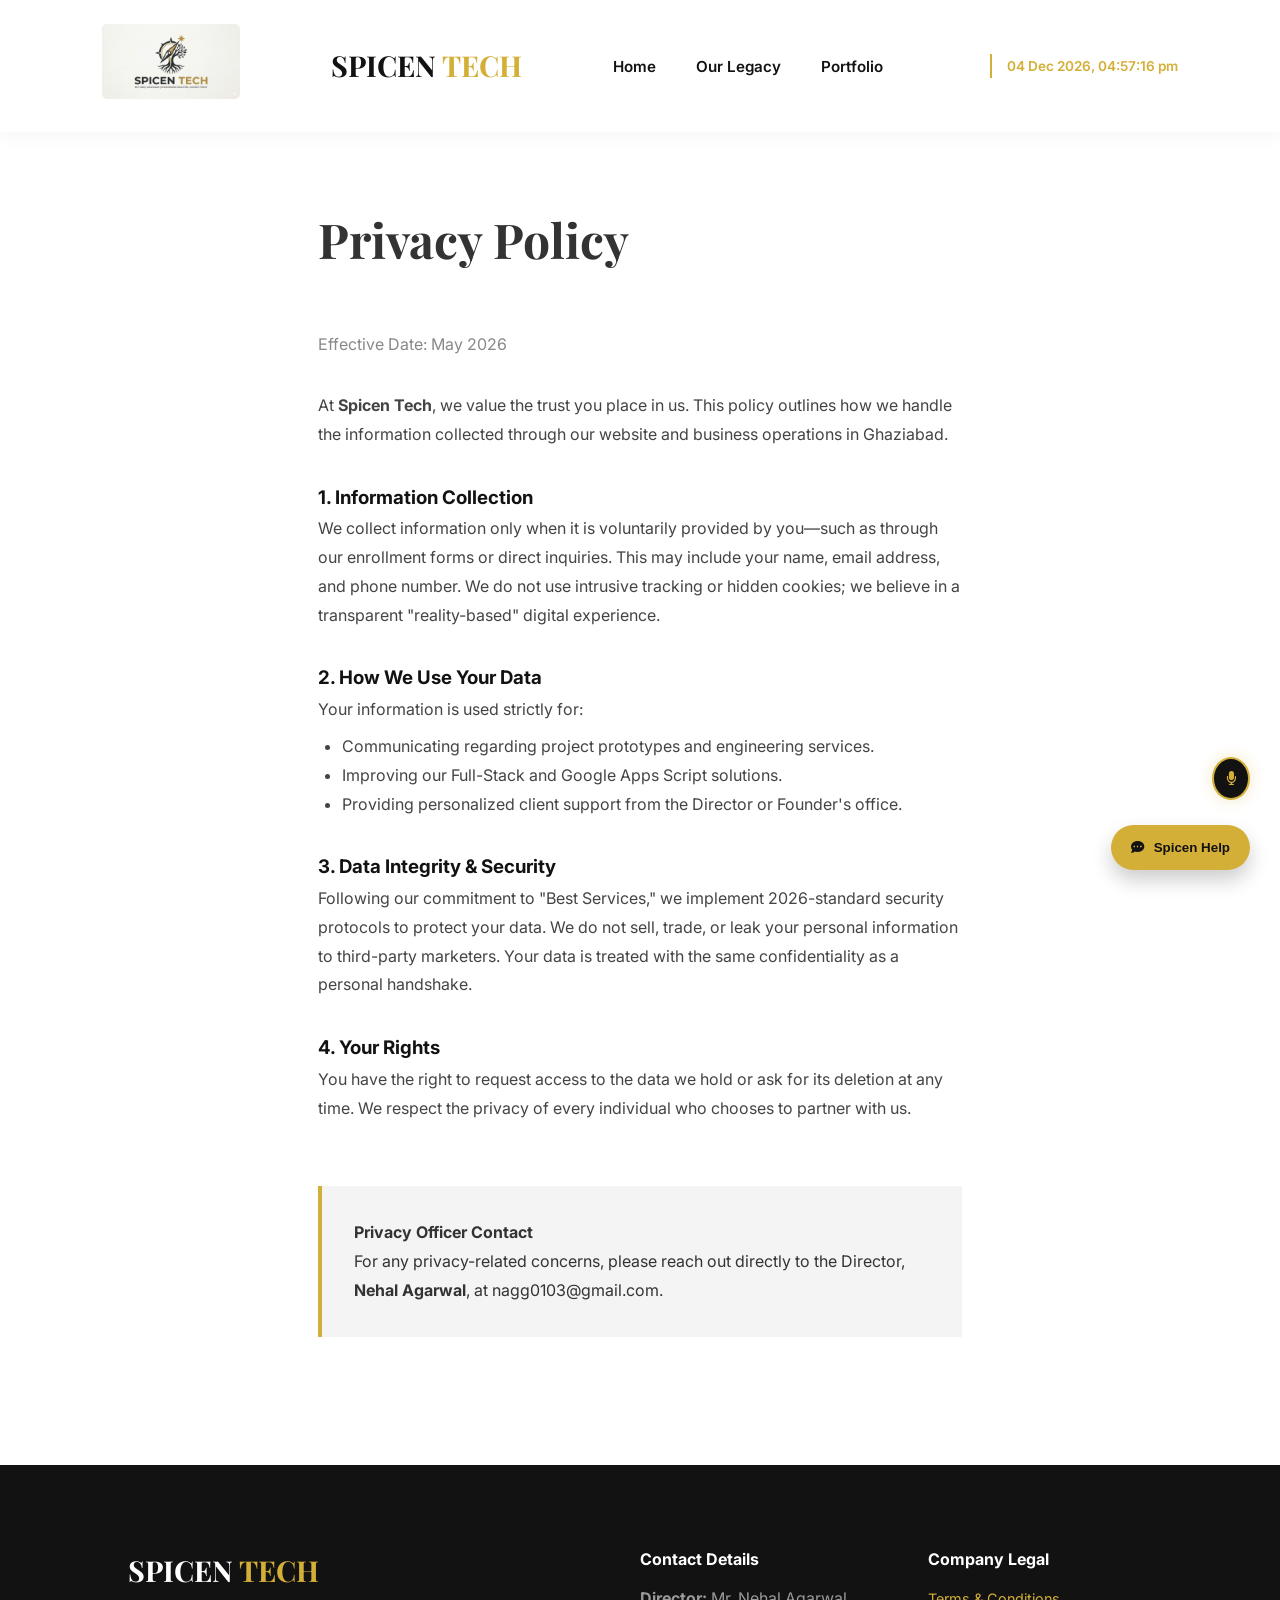
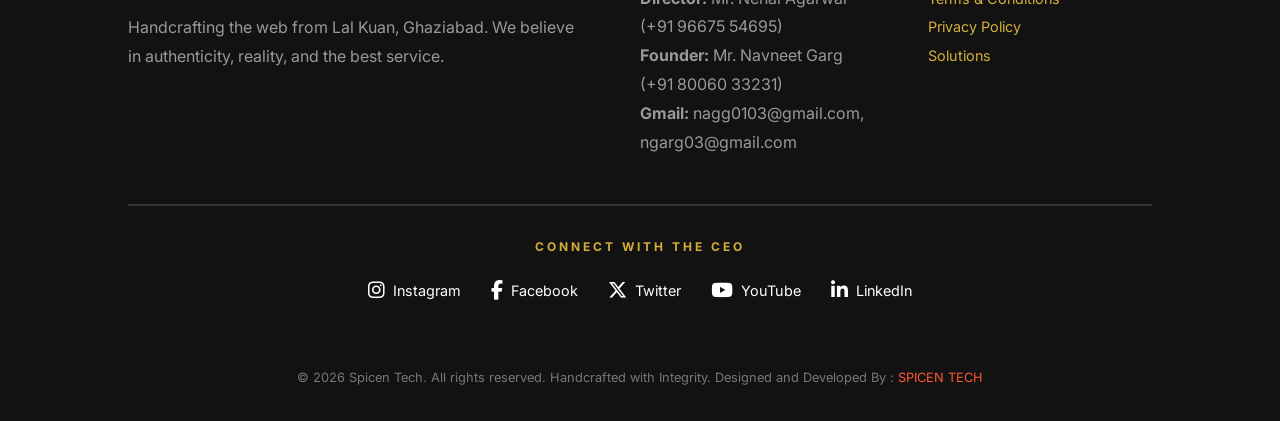
<file: privacy.html>
<!DOCTYPE html>
<html lang="en">
<head>
    <meta charset="UTF-8">
    <title>Privacy Policy | Spicen Tech</title>
    <link rel="stylesheet" href="style.css">
    <link href="https://fonts.googleapis.com/css2?family=Inter:wght@300;600&family=Playfair+Display:wght@700&display=swap" rel="stylesheet">
	<meta name="viewport" content="width=device-width, initial-scale=1.0">
	
	<link rel="stylesheet" href="https://cdnjs.cloudflare.com/ajax/libs/font-awesome/6.5.1/css/all.min.css">	

	<!-- SEO Meta Tags -->
<meta name="description" content="Spicen Tech: Engineering Realities in Ghaziabad. High-performance web development and fintech solutions by Nehal Agarwal. Built on trust and precision.">
<meta name="keywords" content="Web Development Ghaziabad, Fintech Solutions, Nehal Agarwal, Spicen Tech, IT Services Indirapuram, Computer Science Engineering, Ajivika Finance LTD website">
<meta name="author" content="Nehal Agarwal">

<!-- Open Graph (For Social Media sharing) -->
<meta property="og:title" content="Spicen Tech | Engineering Realities">
<meta property="og:description" content="Professional web and fintech solutions in Uttar Pradesh. Founded by Nehal Agarwal.">
<meta property="og:image" content="logo.png">
<meta property="og:url" content="https://yourdomain.com">
</head>
<body>
    <nav class="navbar">
	<a href="index.html">
    <img src="logo.png" alt="Spicen Tech Logo - Web Development and Fintech Solutions in Ghaziabad" style="height: 75px; width: auto; border-radius: 5px;"></a>
    <div class="logo">SPICEN <span>TECH</span></div>
    
    <ul class="nav-links">
        <li><a href="index.html">Home</a></li>
        <li><a href="about.html">Our Legacy</a></li>
        <li><a href="portfolio.html">Portfolio</a></li>
    </ul>

    <!-- Professional Live Clock -->
    <div id="live-clock" style="font-family: 'Inter', sans-serif; font-size: 0.85rem; font-weight: 600; color: var(--accent); border-left: 2px solid var(--accent); padding-left: 15px; margin-left: 15px; min-width: 180px; text-align: right;">
        Loading...
    </div>
	<!-- Spicen Tech VUI Control -->
<div id="vui-control" style="position: fixed; bottom: 100px; right: 30px; z-index: 1000;">
    <button id="vui-btn" style="background: var(--primary); color: var(--accent); border: 2px solid var(--accent); padding: 12px; border-radius: 50%; cursor: pointer; box-shadow: 0 0 15px rgba(212, 175, 55, 0.3); transition: 0.3s;" title="Enable Voice Navigation">
        <i class="fas fa-microphone" id="vui-icon"></i>
    </button>
    <div id="vui-status" style="display: none; position: absolute; right: 50px; bottom: 10px; background: var(--primary); color: var(--accent); padding: 5px 15px; border-radius: 20px; font-size: 0.7rem; white-space: nowrap; border: 1px solid var(--accent);">
        LISTENING: "Go to About", "Open Chat"...
    </div>
</div>
</nav>

    <section style="background: #fff; max-width: 900px; margin: 0 auto; padding-top: 4rem;">
        <h2 class="section-title" style="text-align: left;">Privacy Policy</h2>
        <p style="color: #888; margin-bottom: 2rem;">Effective Date: May 2026</p>

        <div style="color: #444; line-height: 1.8;">
            <p>At <strong>Spicen Tech</strong>, we value the trust you place in us. This policy outlines how we handle the information collected through our website and business operations in Ghaziabad.</p>

            <h3 style="margin-top: 2rem; color: var(--primary);">1. Information Collection</h3>
            <p>We collect information only when it is voluntarily provided by you—such as through our enrollment forms or direct inquiries. This may include your name, email address, and phone number. We do not use intrusive tracking or hidden cookies; we believe in a transparent "reality-based" digital experience.</p>

            <h3 style="margin-top: 2rem; color: var(--primary);">2. How We Use Your Data</h3>
            <p>Your information is used strictly for:</p>
            <ul style="margin-left: 1.5rem; margin-top: 0.5rem;">
                <li>Communicating regarding project prototypes and engineering services.</li>
                <li>Improving our Full-Stack and Google Apps Script solutions.</li>
                <li>Providing personalized client support from the Director or Founder's office.</li>
            </ul>

            <h3 style="margin-top: 2rem; color: var(--primary);">3. Data Integrity & Security</h3>
            <p>Following our commitment to "Best Services," we implement 2026-standard security protocols to protect your data. We do not sell, trade, or leak your personal information to third-party marketers. Your data is treated with the same confidentiality as a personal handshake.</p>

            <h3 style="margin-top: 2rem; color: var(--primary);">4. Your Rights</h3>
            <p>You have the right to request access to the data we hold or ask for its deletion at any time. We respect the privacy of every individual who chooses to partner with us.</p>
        </div>

        <div style="margin-top: 4rem; padding: 2rem; border-left: 4px solid var(--accent); background: var(--light-gray);">
            <h4>Privacy Officer Contact</h4>
            <p>For any privacy-related concerns, please reach out directly to the Director, <strong>Nehal Agarwal</strong>, at nagg0103@gmail.com.</p>
        </div>
    </section>

    <footer>
        <div class="footer-top">
            <div>
                <h2 class="logo" style="color: white;">SPICEN <span>TECH</span></h2>
                <p style="color: #999; margin-top: 1rem;">Handcrafting the web from Lal Kuan, Ghaziabad. We believe in authenticity, reality, and the best service.</p>
            </div>
            <div>
                <h4>Contact Details</h4>
                <p style="color: #999; margin-top: 10px;">
                    <strong>Director:</strong> Mr. Nehal Agarwal (+91 96675 54695)<br>
                    <strong>Founder:</strong> Mr. Navneet Garg (+91 80060 33231)<br>
					<strong>Gmail:</strong> nagg0103@gmail.com, ngarg03@gmail.com<br>
                </p>
            </div>
            <div>
                <h4>Company Legal</h4>
                <ul style="list-style: none; margin-top: 10px;">
                    <li><a href="terms.html" style="color: var(--accent); text-decoration: none; font-size: 0.9rem;">Terms & Conditions</a></li>
                    <li><a href="privacy.html" style="color: var(--accent); text-decoration: none; font-size: 0.9rem;">Privacy Policy</a></li>
					<li><a href="solutions.html" style="color: var(--accent); text-decoration: none; font-size: 0.9rem;">Solutions</a></li>
                </ul>
            </div>
        </div>
		<!-- Spicen Tech Social Connectivity with Logos -->
<div class="footer-socials" style="margin-bottom: 30px; border-top: 1px solid #333; padding-top: 30px;">
    <p style="color: var(--accent); font-size: 0.75rem; letter-spacing: 3px; font-weight: bold; margin-bottom: 20px; text-transform: uppercase; text-align: center">
        Connect with the CEO
    </p>
    <div style="display: flex; justify-content: center; gap: 30px; flex-wrap: wrap;">
        
        <!-- Instagram -->
        <a href="YOUR_INSTAGRAM_URL" style="color: #fff; text-decoration: none; display: flex; align-items: center; gap: 8px; font-size: 0.9rem; transition: 0.3s;" onmouseover="this.style.color='var(--accent)'" onmouseout="this.style.color='#fff'">
            <i class="fab fa-instagram" style="font-size: 1.2rem;"></i> Instagram
        </a>

        <!-- Facebook -->
        <a href="YOUR_FACEBOOK_URL" style="color: #fff; text-decoration: none; display: flex; align-items: center; gap: 8px; font-size: 0.9rem; transition: 0.3s;" onmouseover="this.style.color='var(--accent)'" onmouseout="this.style.color='#fff'">
            <i class="fab fa-facebook-f" style="font-size: 1.2rem;"></i> Facebook
        </a>

        <!-- Twitter (X) -->
        <a href="YOUR_TWITTER_URL" style="color: #fff; text-decoration: none; display: flex; align-items: center; gap: 8px; font-size: 0.9rem; transition: 0.3s;" onmouseover="this.style.color='var(--accent)'" onmouseout="this.style.color='#fff'">
		<i class="fab fa-x-twitter" style="font-size: 1.2rem;"></i> Twitter
		</a>

        <!-- YouTube -->
        <a href="YOUR_YOUTUBE_URL" style="color: #fff; text-decoration: none; display: flex; align-items: center; gap: 8px; font-size: 0.9rem; transition: 0.3s;" onmouseover="this.style.color='var(--accent)'" onmouseout="this.style.color='#fff'">
            <i class="fab fa-youtube" style="font-size: 1.2rem;"></i> YouTube
        </a>

        <!-- LinkedIn -->
        <a href="YOUR_LINKEDIN_URL" style="color: #fff; text-decoration: none; display: flex; align-items: center; gap: 8px; font-size: 0.9rem; transition: 0.3s;" onmouseover="this.style.color='var(--accent)'" onmouseout="this.style.color='#fff'">
            <i class="fab fa-linkedin-in" style="font-size: 1.2rem;"></i> LinkedIn
        </a>

    </div>
</div>
        <div class="footer-bottom">
            &copy; 2026 Spicen Tech. All rights reserved. Handcrafted with Integrity. Designed and Developed By : <a href="https://spicentech.github.io/spicentech/" style="text-decoration: none; color: #ff5733">SPICEN TECH</a>
        </div>
    </footer>
	<!-- Spicen Tech Help Chatbot -->
<div id="chat-widget" style="position: fixed; bottom: 30px; right: 30px; z-index: 1000; font-family: sans-serif;">
    <!-- Chat Button -->
    <button id="chat-btn" style="background: var(--accent); color: var(--primary); border: none; padding: 15px 20px; border-radius: 50px; cursor: pointer; box-shadow: 0 10px 20px rgba(0,0,0,0.2); font-weight: bold; display: flex; align-items: center; gap: 10px;">
        <i class="fas fa-comment-dots"></i> Spicen Help
    </button>

    <!-- Chat Box (Hidden by default) -->
    <div id="chat-box" style="display: none; width: 320px; height: 450px; background: white; border-radius: 15px; box-shadow: 0 15px 40px rgba(0,0,0,0.3); overflow: hidden; border-top: 5px solid var(--accent); position: absolute; bottom: 70px; right: 0;">
        <div style="background: var(--primary); color: white; padding: 15px; font-weight: bold;">
            Spicen Tech Virtual Assistant
        </div>
        <div id="chat-messages" style="height: 330px; padding: 15px; overflow-y: auto; font-size: 0.9rem; color: #333; background: #f9f9f9;">
            <div style="margin-bottom: 10px; background: #eee; padding: 10px; border-radius: 10px;">
                Hello! I am the Spicen Tech bot. How can I help you today with our <strong>Engineering Realities</strong> or <strong>Fintech</strong> solutions?
            </div>
        </div>
        <div style="border-top: 1px solid #eee; display: flex; padding: 10px;">
            <input type="text" id="chat-input" placeholder="Type a message..." style="flex: 1; border: 1px solid #ddd; padding: 8px; border-radius: 5px; outline: none;">
            <button id="send-chat" style="background: var(--primary); color: white; border: none; padding: 0 15px; margin-left: 5px; border-radius: 5px; cursor: pointer;">
                <i class="fas fa-paper-plane"></i>
            </button>
        </div>
    </div>
</div>

	<script>
		function updateClock() {
        const now = new Date();
        const options = { 
            day: '2-digit', 
            month: 'short', 
            year: 'numeric', 
            hour: '2-digit', 
            minute: '2-digit', 
            second: '2-digit',
            hour12: true 
        };
        document.getElementById('live-clock').innerText = now.toLocaleString('en-IN', options);
    }
    setInterval(updateClock, 1000);
    updateClock(); // Initial call
	
	function acceptCookies() {
    const banner = document.getElementById('cookie-banner');
    
    // Add the "going" animation class
    banner.classList.add('cookie-hide');

    // Wait for the animation to finish (500ms) before saving to storage
    setTimeout(() => {
        localStorage.setItem('spicen_cookies_accepted', 'true');
        banner.style.display = 'none';
    }, 500);
}

window.onload = function() {
    if (!localStorage.getItem('spicen_cookies_accepted')) {
        const banner = document.getElementById('cookie-banner');
        banner.classList.add('cookie-show');
    }
    // Ensure your clock still runs
    if (typeof updateClock === "function") {
        updateClock();
        setInterval(updateClock, 1000);
    }
};

// Get all necessary elements
const chatBtn = document.getElementById('chat-btn');
const chatBox = document.getElementById('chat-box');
const sendBtn = document.getElementById('send-chat');
const chatInput = document.getElementById('chat-input');
const chatMessages = document.getElementById('chat-messages');

// 1. Toggle Chat Window
chatBtn.onclick = function() {
    if (chatBox.style.display === 'none' || chatBox.style.display === '') {
        chatBox.style.display = 'block';
    } else {
        chatBox.style.display = 'none';
    }
};

// 2. Logic for Bot Responses
function getBotResponse(input) {
    const userText = input.toLowerCase();
    
    if (userText.includes("hello") || userText.includes("hi")) {
        return "Hello! I am the Spicen Tech Assistant. How can I help you today?";
    }
    if (userText.includes("rank") || userText.includes("air")) {
        return "Our CEO, Nehal Agarwal, achieved a prestigious AIR 291 in JEE Mains 2026. We apply that same elite engineering mindset to every project.";
    }
    if (userText.includes("service") || userText.includes("work")) {
        return "We specialize in Fintech solutions, Web Development, and Legal-Tech applications inspired by our legacy at Ajivika Finance LTD.";
    }
    if (userText.includes("location") || userText.includes("ghaziabad")) {
        return "We are based in Ghaziabad, UP, serving clients locally in Indirapuram and Raj Nagar, as well as globally.";
    }
    if (userText.includes("contact") || userText.includes("hire")) {
        return "You can reach us via the contact form on this page! All inquiries are saved directly to our official database.";
    }
    
    return "That's a great question! For a detailed technical answer, please use our contact form to speak directly with Nehal Agarwal.";
}

// 3. Function to Append Messages
function appendMessage(sender, text) {
    const msgWrapper = document.createElement('div');
    msgWrapper.style.margin = "10px 0";
    msgWrapper.style.textAlign = sender === 'user' ? 'right' : 'left';

    const msgBubble = document.createElement('span');
    msgBubble.style.padding = "8px 12px";
    msgBubble.style.borderRadius = "15px";
    msgBubble.style.display = "inline-block";
    msgBubble.style.maxWidth = "80%";
    msgBubble.style.fontSize = "0.85rem";
    
    if (sender === 'user') {
        msgBubble.style.background = "var(--accent)";
        msgBubble.style.color = "var(--primary)";
    } else {
        msgBubble.style.background = "#e9e9e9";
        msgBubble.style.color = "#333";
    }

    msgBubble.innerText = text;
    msgWrapper.appendChild(msgBubble);
    chatMessages.appendChild(msgWrapper);
    
    // Auto-scroll to bottom
    chatMessages.scrollTop = chatMessages.scrollHeight;
}

// 4. Send Action
function handleSend() {
    const message = chatInput.value.trim();
    if (message !== "") {
        appendMessage('user', message);
        chatInput.value = "";
        
        // Show "typing" delay for realism
        setTimeout(() => {
            const response = getBotResponse(message);
            appendMessage('bot', response);
        }, 800);
    }
}

// Event Listeners
sendBtn.onclick = handleSend;
chatInput.onkeypress = function(e) {
    if (e.key === 'Enter') handleSend();
};

window.addEventListener('load', () => {
    // Get precision timing data
    const [entry] = performance.getEntriesByType("navigation");
    const loadTime = entry ? (entry.duration / 1000).toFixed(2) : (performance.now() / 1000).toFixed(2);
    
    const speedText = document.getElementById('speed-value');
    const speedBar = document.getElementById('speed-bar');
    const statusText = document.getElementById('performance-status');

    // Smooth update to match Spicen Tech branding
    setTimeout(() => {
        speedText.innerText = loadTime + "s";
        speedBar.style.width = "100%";
        statusText.style.color = "var(--accent)";
        statusText.innerText = "● SYSTEM OPTIMIZED | CALCULATION COMPLETE";
    }, 800);
});


// --- Updated VUI Logic for Spicen Tech ---
const vuiBtn = document.getElementById('vui-btn');
const vuiIcon = document.getElementById('vui-icon');
const vuiStatus = document.getElementById('vui-status');

const SpeechRecognition = window.SpeechRecognition || window.webkitSpeechRecognition;

if (SpeechRecognition) {
    const recognition = new SpeechRecognition();
    recognition.continuous = false;
    recognition.interimResults = false; // Only final results to avoid errors
    recognition.lang = 'en-IN'; // Set to Indian English for local Ghaziabad/Delhi accents

    vuiBtn.onclick = () => {
        try {
            recognition.start();
            vuiStatus.style.display = 'block';
            vuiStatus.innerText = "Listening for: 'Home', 'About', 'Services'...";
            vuiIcon.className = "fas fa-circle-notch fa-spin"; // Shows it is working
        } catch (e) {
            console.log("Recognition already started");
        }
    };

    recognition.onresult = (event) => {
    // Get the recognized text and clean it up
    const command = event.results[0][0].transcript.toLowerCase().trim();
    vuiStatus.innerText = `Interpreted: "${command}"`;

    // 1. Home / Index Command
    if (/\b(home|index|main|start)\b/.test(command)) {
        window.location.href = 'index.html';
    } 
    // 2. About Command
    else if (/\b(about|who|father|nehal|legacy)\b/.test(command)) {
        window.location.href = 'about.html';
    } 
    // 3. Services Command
    else if (/\b(solution|solve|professional|retail|startup|mvp)\b/.test(command)) {
        window.location.href = 'solutions.html';
    } 
	// 4. Portfolio Command
    else if (/\b(portfolio|achievments|tasks)\b/.test(command)) {
        window.location.href = 'portfolio.html';
    } 
    // 5. Chat / Help Command
    else if (/\b(chat|help|support|bot|assistant)\b/.test(command)) {
        const chatBox = document.getElementById('chat-box');
        if (chatBox) {
            chatBox.style.display = 'block';
            // Optional: have the bot say hello when opened via voice
            appendMessage('bot', "Voice command recognized. How can Spicen Tech help you?");
        }
    }

    stopVUI();
};

    // Reset UI when listening stops
    recognition.onspeechend = () => { 
        recognition.stop();
        resetVUI();
    };

    recognition.onerror = (event) => {
        console.error("VUI Error: ", event.error);
        vuiStatus.innerText = "Error: " + event.error;
        resetVUI();
    };

    function resetVUI() {
        setTimeout(() => {
            vuiStatus.style.display = 'none';
            vuiIcon.className = "fas fa-microphone";
        }, 2500);
    }
}

	</script>
</body>
</html>
</file>
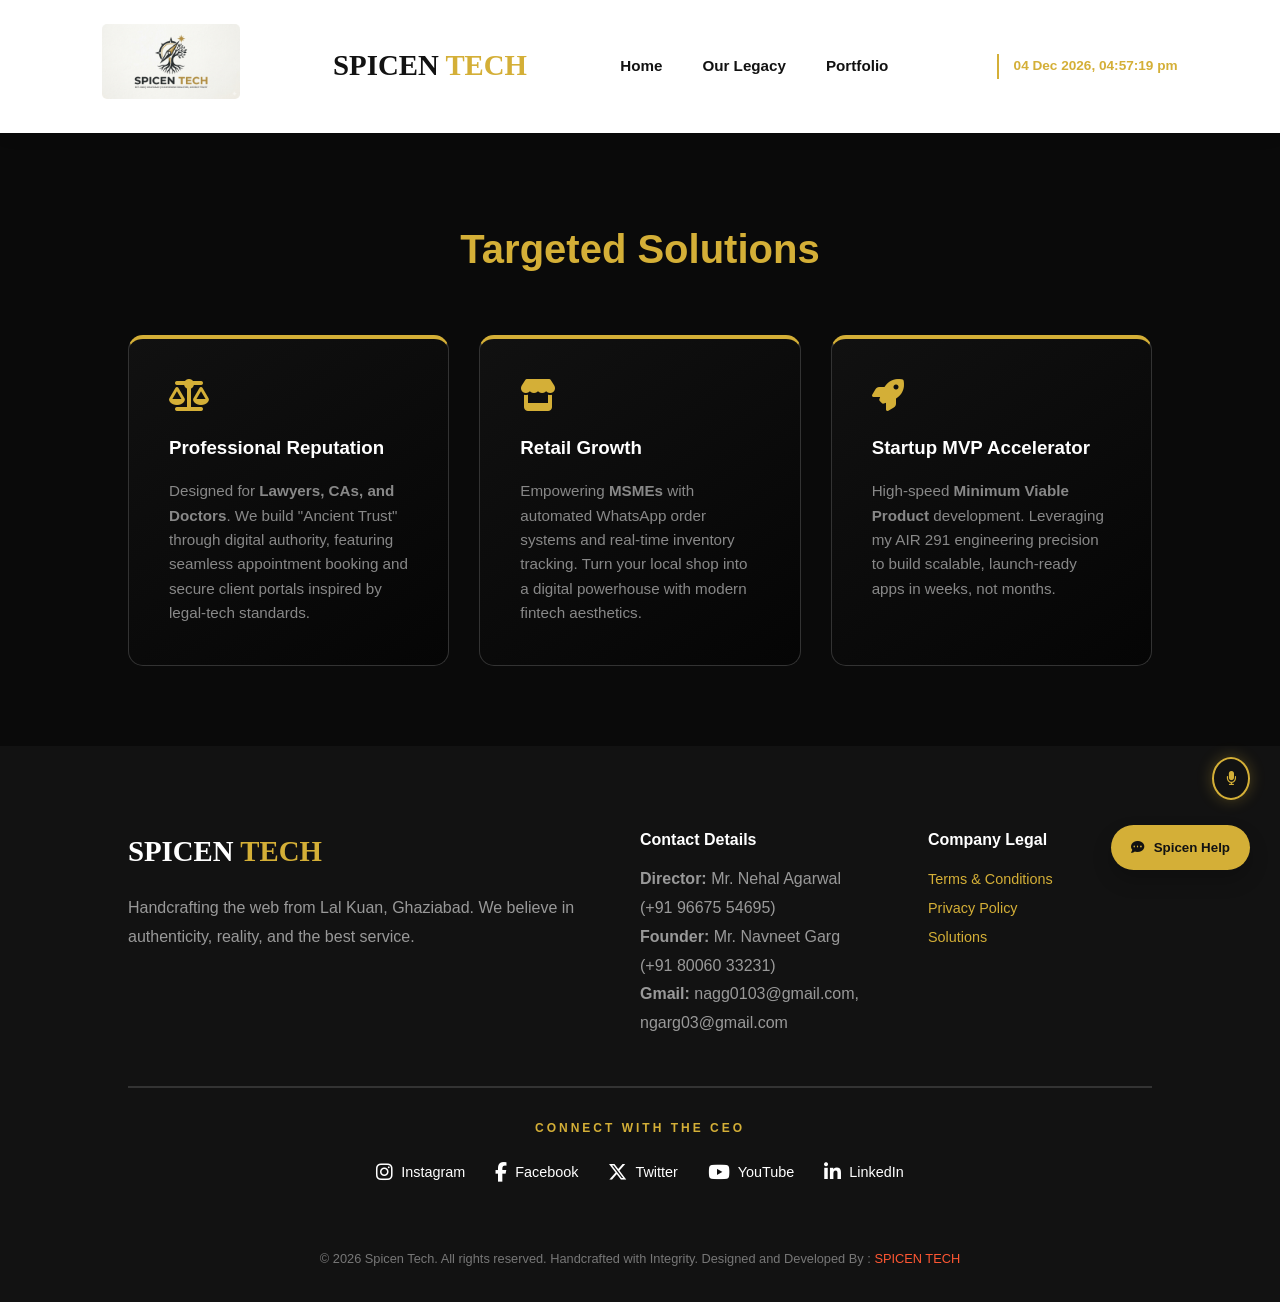
<file: solutions.html>
<!DOCTYPE html>
<html lang="en">
<head>
    <meta charset="UTF-8">
    <meta name="viewport" content="width=device-width, initial-scale=1.0">
    <title>Services | Spicen Tech - Engineering Realities</title>
    <!-- Link to your existing CSS file -->
    <link rel="stylesheet" href="style.css"> 
	
	<link rel="stylesheet" href="https://cdnjs.cloudflare.com/ajax/libs/font-awesome/6.5.1/css/all.min.css">	
	<meta name="viewport" content="width=device-width, initial-scale=1.0">

	<!-- SEO Meta Tags -->
<meta name="description" content="Spicen Tech: Engineering Realities in Ghaziabad. High-performance web development and fintech solutions by Nehal Agarwal. Built on trust and precision.">
<meta name="keywords" content="Web Development Ghaziabad, Fintech Solutions, Nehal Agarwal, Spicen Tech, IT Services Indirapuram, Computer Science Engineering, Ajivika Finance LTD website">
<meta name="author" content="Nehal Agarwal">

<!-- Open Graph (For Social Media sharing) -->
<meta property="og:title" content="Spicen Tech | Engineering Realities">
<meta property="og:description" content="Professional web and fintech solutions in Uttar Pradesh. Founded by Nehal Agarwal.">
<meta property="og:image" content="logo.png">
<meta property="og:url" content="https://yourdomain.com">
</head>
<body>

    <nav class="navbar">
	<a href="index.html">
    <img src="logo.png" alt="Spicen Tech Logo - Web Development and Fintech Solutions in Ghaziabad" style="height: 75px; width: auto; border-radius: 5px;"></a>
    <div class="logo">SPICEN <span>TECH</span></div>
    
    <ul class="nav-links">
        <li><a href="index.html">Home</a></li>
        <li><a href="about.html">Our Legacy</a></li>
        <li><a href="portfolio.html">Portfolio</a></li>
    </ul>

    <!-- Professional Live Clock -->
    <div id="live-clock" style="font-family: 'Inter', sans-serif; font-size: 0.85rem; font-weight: 600; color: var(--accent); border-left: 2px solid var(--accent); padding-left: 15px; margin-left: 15px; min-width: 180px; text-align: right;">
        Loading...
    </div>
	<!-- Spicen Tech VUI Control -->
<div id="vui-control" style="position: fixed; bottom: 100px; right: 30px; z-index: 1000;">
    <button id="vui-btn" style="background: var(--primary); color: var(--accent); border: 2px solid var(--accent); padding: 12px; border-radius: 50%; cursor: pointer; box-shadow: 0 0 15px rgba(212, 175, 55, 0.3); transition: 0.3s;" title="Enable Voice Navigation">
        <i class="fas fa-microphone" id="vui-icon"></i>
    </button>
    <div id="vui-status" style="display: none; position: absolute; right: 50px; bottom: 10px; background: var(--primary); color: var(--accent); padding: 5px 15px; border-radius: 20px; font-size: 0.7rem; white-space: nowrap; border: 1px solid var(--accent);">
        LISTENING: "Go to About", "Open Chat"...
    </div>
</div>
</nav>

    <section id="solutions" style="padding: 80px 10%; background: #0a0a0a; color: white;">
    <h2 style="text-align: center; color: var(--accent); font-size: 2.5rem; margin-bottom: 50px;">Targeted Solutions</h2>
    
    <div style="display: grid; grid-template-columns: repeat(auto-fit, minmax(300px, 1fr)); gap: 30px;">
        
        <!-- Solution 1: Professionals -->
        <div class="sol-card" style="border: 1px solid #333; padding: 40px; border-radius: 15px; background: linear-gradient(145deg, #111, #050505); border-top: 4px solid var(--accent);">
            <i class="fas fa-balance-scale" style="font-size: 2rem; color: var(--accent); margin-bottom: 20px;"></i>
            <h3 style="margin-bottom: 15px;">Professional Reputation</h3>
            <p style="color: #888; font-size: 0.95rem; line-height: 1.6;">Designed for <strong>Lawyers, CAs, and Doctors</strong>. We build "Ancient Trust" through digital authority, featuring seamless appointment booking and secure client portals inspired by legal-tech standards.</p>
        </div>

        <!-- Solution 2: MSME/Retail -->
        <div class="sol-card" style="border: 1px solid #333; padding: 40px; border-radius: 15px; background: linear-gradient(145deg, #111, #050505); border-top: 4px solid var(--accent);">
            <i class="fas fa-store" style="font-size: 2rem; color: var(--accent); margin-bottom: 20px;"></i>
            <h3 style="margin-bottom: 15px;">Retail Growth</h3>
            <p style="color: #888; font-size: 0.95rem; line-height: 1.6;">Empowering <strong>MSMEs</strong> with automated WhatsApp order systems and real-time inventory tracking. Turn your local shop into a digital powerhouse with modern fintech aesthetics.</p>
		</div>

        <!-- Solution 3: Startups -->
        <div class="sol-card" style="border: 1px solid #333; padding: 40px; border-radius: 15px; background: linear-gradient(145deg, #111, #050505); border-top: 4px solid var(--accent);">
            <i class="fas fa-rocket" style="font-size: 2rem; color: var(--accent); margin-bottom: 20px;"></i>
            <h3 style="margin-bottom: 15px;">Startup MVP Accelerator</h3>
            <p style="color: #888; font-size: 0.95rem; line-height: 1.6;">High-speed <strong>Minimum Viable Product</strong> development. Leveraging my AIR 291 engineering precision to build scalable, launch-ready apps in weeks, not months.</p>
        </div>

    </div>
</section>

    <footer>
        <div class="footer-top">
            <div>
                <h2 class="logo" style="color: white;">SPICEN <span>TECH</span></h2>
                <p style="color: #999; margin-top: 1rem;">Handcrafting the web from Lal Kuan, Ghaziabad. We believe in authenticity, reality, and the best service.</p>
            </div>
            <div>
                <h4>Contact Details</h4>
                <p style="color: #999; margin-top: 10px;">
                    <strong>Director:</strong> Mr. Nehal Agarwal (+91 96675 54695)<br>
                    <strong>Founder:</strong> Mr. Navneet Garg (+91 80060 33231)<br>
					<strong>Gmail:</strong> nagg0103@gmail.com, ngarg03@gmail.com<br>
                </p>
            </div>
            <div>
                <h4>Company Legal</h4>
                <ul style="list-style: none; margin-top: 10px;">
                    <li><a href="terms.html" style="color: var(--accent); text-decoration: none; font-size: 0.9rem;">Terms & Conditions</a></li>
                    <li><a href="privacy.html" style="color: var(--accent); text-decoration: none; font-size: 0.9rem;">Privacy Policy</a></li>
					<li><a href="solutions.html" style="color: var(--accent); text-decoration: none; font-size: 0.9rem;">Solutions</a></li>
                </ul>
            </div>
        </div>
		<!-- Spicen Tech Social Connectivity with Logos -->
<div class="footer-socials" style="margin-bottom: 30px; border-top: 1px solid #333; padding-top: 30px;">
    <p style="color: var(--accent); font-size: 0.75rem; letter-spacing: 3px; font-weight: bold; margin-bottom: 20px; text-transform: uppercase; text-align: center">
        Connect with the CEO
    </p>
    <div style="display: flex; justify-content: center; gap: 30px; flex-wrap: wrap;">
        
        <!-- Instagram -->
        <a href="YOUR_INSTAGRAM_URL" style="color: #fff; text-decoration: none; display: flex; align-items: center; gap: 8px; font-size: 0.9rem; transition: 0.3s;" onmouseover="this.style.color='var(--accent)'" onmouseout="this.style.color='#fff'">
            <i class="fab fa-instagram" style="font-size: 1.2rem;"></i> Instagram
        </a>

        <!-- Facebook -->
        <a href="YOUR_FACEBOOK_URL" style="color: #fff; text-decoration: none; display: flex; align-items: center; gap: 8px; font-size: 0.9rem; transition: 0.3s;" onmouseover="this.style.color='var(--accent)'" onmouseout="this.style.color='#fff'">
            <i class="fab fa-facebook-f" style="font-size: 1.2rem;"></i> Facebook
        </a>

        <!-- Twitter (X) -->
        <a href="YOUR_TWITTER_URL" style="color: #fff; text-decoration: none; display: flex; align-items: center; gap: 8px; font-size: 0.9rem; transition: 0.3s;" onmouseover="this.style.color='var(--accent)'" onmouseout="this.style.color='#fff'">
		<i class="fab fa-x-twitter" style="font-size: 1.2rem;"></i> Twitter
		</a>

        <!-- YouTube -->
        <a href="YOUR_YOUTUBE_URL" style="color: #fff; text-decoration: none; display: flex; align-items: center; gap: 8px; font-size: 0.9rem; transition: 0.3s;" onmouseover="this.style.color='var(--accent)'" onmouseout="this.style.color='#fff'">
            <i class="fab fa-youtube" style="font-size: 1.2rem;"></i> YouTube
        </a>

        <!-- LinkedIn -->
        <a href="YOUR_LINKEDIN_URL" style="color: #fff; text-decoration: none; display: flex; align-items: center; gap: 8px; font-size: 0.9rem; transition: 0.3s;" onmouseover="this.style.color='var(--accent)'" onmouseout="this.style.color='#fff'">
            <i class="fab fa-linkedin-in" style="font-size: 1.2rem;"></i> LinkedIn
        </a>

    </div>
</div>
        <div class="footer-bottom">
            &copy; 2026 Spicen Tech. All rights reserved. Handcrafted with Integrity. Designed and Developed By : <a href="https://spicentech.github.io/spicentech/" style="text-decoration: none; color: #ff5733">SPICEN TECH</a>
        </div>
    </footer>
<!-- Spicen Tech Help Chatbot -->
<div id="chat-widget" style="position: fixed; bottom: 30px; right: 30px; z-index: 1000; font-family: sans-serif;">
    <!-- Chat Button -->
    <button id="chat-btn" style="background: var(--accent); color: var(--primary); border: none; padding: 15px 20px; border-radius: 50px; cursor: pointer; box-shadow: 0 10px 20px rgba(0,0,0,0.2); font-weight: bold; display: flex; align-items: center; gap: 10px;">
        <i class="fas fa-comment-dots"></i> Spicen Help
    </button>

    <!-- Chat Box (Hidden by default) -->
    <div id="chat-box" style="display: none; width: 320px; height: 450px; background: white; border-radius: 15px; box-shadow: 0 15px 40px rgba(0,0,0,0.3); overflow: hidden; border-top: 5px solid var(--accent); position: absolute; bottom: 70px; right: 0;">
        <div style="background: var(--primary); color: white; padding: 15px; font-weight: bold;">
            Spicen Tech Virtual Assistant
        </div>
        <div id="chat-messages" style="height: 330px; padding: 15px; overflow-y: auto; font-size: 0.9rem; color: #333; background: #f9f9f9;">
            <div style="margin-bottom: 10px; background: #eee; padding: 10px; border-radius: 10px;">
                Hello! I am the Spicen Tech bot. How can I help you today with our <strong>Engineering Realities</strong> or <strong>Fintech</strong> solutions?
            </div>
        </div>
        <div style="border-top: 1px solid #eee; display: flex; padding: 10px;">
            <input type="text" id="chat-input" placeholder="Type a message..." style="flex: 1; border: 1px solid #ddd; padding: 8px; border-radius: 5px; outline: none;">
            <button id="send-chat" style="background: var(--primary); color: white; border: none; padding: 0 15px; margin-left: 5px; border-radius: 5px; cursor: pointer;">
                <i class="fas fa-paper-plane"></i>
            </button>
        </div>
    </div>
</div>

	<script>
		function updateClock() {
        const now = new Date();
        const options = { 
            day: '2-digit', 
            month: 'short', 
            year: 'numeric', 
            hour: '2-digit', 
            minute: '2-digit', 
            second: '2-digit',
            hour12: true 
        };
        document.getElementById('live-clock').innerText = now.toLocaleString('en-IN', options);
    }
    setInterval(updateClock, 1000);
    updateClock(); // Initial call
	
	function acceptCookies() {
    const banner = document.getElementById('cookie-banner');
    
    // Add the "going" animation class
    banner.classList.add('cookie-hide');

    // Wait for the animation to finish (500ms) before saving to storage
    setTimeout(() => {
        localStorage.setItem('spicen_cookies_accepted', 'true');
        banner.style.display = 'none';
    }, 500);
}

window.onload = function() {
    if (!localStorage.getItem('spicen_cookies_accepted')) {
        const banner = document.getElementById('cookie-banner');
        banner.classList.add('cookie-show');
    }
    // Ensure your clock still runs
    if (typeof updateClock === "function") {
        updateClock();
        setInterval(updateClock, 1000);
    }
};

// Get all necessary elements
const chatBtn = document.getElementById('chat-btn');
const chatBox = document.getElementById('chat-box');
const sendBtn = document.getElementById('send-chat');
const chatInput = document.getElementById('chat-input');
const chatMessages = document.getElementById('chat-messages');

// 1. Toggle Chat Window
chatBtn.onclick = function() {
    if (chatBox.style.display === 'none' || chatBox.style.display === '') {
        chatBox.style.display = 'block';
    } else {
        chatBox.style.display = 'none';
    }
};

// 2. Logic for Bot Responses
function getBotResponse(input) {
    const userText = input.toLowerCase();
    
    if (userText.includes("hello") || userText.includes("hi")) {
        return "Hello! I am the Spicen Tech Assistant. How can I help you today?";
    }
    if (userText.includes("rank") || userText.includes("air")) {
        return "Our CEO, Nehal Agarwal, achieved a prestigious AIR 291 in JEE Mains 2026. We apply that same elite engineering mindset to every project.";
    }
    if (userText.includes("service") || userText.includes("work")) {
        return "We specialize in Fintech solutions, Web Development, and Legal-Tech applications inspired by our legacy at Ajivika Finance LTD.";
    }
    if (userText.includes("location") || userText.includes("ghaziabad")) {
        return "We are based in Ghaziabad, UP, serving clients locally in Indirapuram and Raj Nagar, as well as globally.";
    }
    if (userText.includes("contact") || userText.includes("hire")) {
        return "You can reach us via the contact form on this page! All inquiries are saved directly to our official database.";
    }
    
    return "That's a great question! For a detailed technical answer, please use our contact form to speak directly with Nehal Agarwal.";
}

// 3. Function to Append Messages
function appendMessage(sender, text) {
    const msgWrapper = document.createElement('div');
    msgWrapper.style.margin = "10px 0";
    msgWrapper.style.textAlign = sender === 'user' ? 'right' : 'left';

    const msgBubble = document.createElement('span');
    msgBubble.style.padding = "8px 12px";
    msgBubble.style.borderRadius = "15px";
    msgBubble.style.display = "inline-block";
    msgBubble.style.maxWidth = "80%";
    msgBubble.style.fontSize = "0.85rem";
    
    if (sender === 'user') {
        msgBubble.style.background = "var(--accent)";
        msgBubble.style.color = "var(--primary)";
    } else {
        msgBubble.style.background = "#e9e9e9";
        msgBubble.style.color = "#333";
    }

    msgBubble.innerText = text;
    msgWrapper.appendChild(msgBubble);
    chatMessages.appendChild(msgWrapper);
    
    // Auto-scroll to bottom
    chatMessages.scrollTop = chatMessages.scrollHeight;
}

// 4. Send Action
function handleSend() {
    const message = chatInput.value.trim();
    if (message !== "") {
        appendMessage('user', message);
        chatInput.value = "";
        
        // Show "typing" delay for realism
        setTimeout(() => {
            const response = getBotResponse(message);
            appendMessage('bot', response);
        }, 800);
    }
}

// Event Listeners
sendBtn.onclick = handleSend;
chatInput.onkeypress = function(e) {
    if (e.key === 'Enter') handleSend();
};

window.addEventListener('load', () => {
    // Get precision timing data
    const [entry] = performance.getEntriesByType("navigation");
    const loadTime = entry ? (entry.duration / 1000).toFixed(2) : (performance.now() / 1000).toFixed(2);
    
    const speedText = document.getElementById('speed-value');
    const speedBar = document.getElementById('speed-bar');
    const statusText = document.getElementById('performance-status');

    // Smooth update to match Spicen Tech branding
    setTimeout(() => {
        speedText.innerText = loadTime + "s";
        speedBar.style.width = "100%";
        statusText.style.color = "var(--accent)";
        statusText.innerText = "● SYSTEM OPTIMIZED | CALCULATION COMPLETE";
    }, 800);
});


// --- Updated VUI Logic for Spicen Tech ---
const vuiBtn = document.getElementById('vui-btn');
const vuiIcon = document.getElementById('vui-icon');
const vuiStatus = document.getElementById('vui-status');

const SpeechRecognition = window.SpeechRecognition || window.webkitSpeechRecognition;

if (SpeechRecognition) {
    const recognition = new SpeechRecognition();
    recognition.continuous = false;
    recognition.interimResults = false; // Only final results to avoid errors
    recognition.lang = 'en-IN'; // Set to Indian English for local Ghaziabad/Delhi accents

    vuiBtn.onclick = () => {
        try {
            recognition.start();
            vuiStatus.style.display = 'block';
            vuiStatus.innerText = "Listening for: 'Home', 'About', 'Services'...";
            vuiIcon.className = "fas fa-circle-notch fa-spin"; // Shows it is working
        } catch (e) {
            console.log("Recognition already started");
        }
    };

    recognition.onresult = (event) => {
    // Get the recognized text and clean it up
    const command = event.results[0][0].transcript.toLowerCase().trim();
    vuiStatus.innerText = `Interpreted: "${command}"`;

    // 1. Home / Index Command
    if (/\b(home|index|main|start)\b/.test(command)) {
        window.location.href = 'index.html';
    } 
    // 2. About Command
    else if (/\b(about|who|father|nehal|legacy)\b/.test(command)) {
        window.location.href = 'about.html';
    } 
    // 3. Services Command
    else if (/\b(solution|solve|professional|retail|startup|mvp)\b/.test(command)) {
        window.location.href = 'solutions.html';
    } 
	// 4. Portfolio Command
    else if (/\b(portfolio|achievments|tasks)\b/.test(command)) {
        window.location.href = 'portfolio.html';
    } 
    // 5. Chat / Help Command
    else if (/\b(chat|help|support|bot|assistant)\b/.test(command)) {
        const chatBox = document.getElementById('chat-box');
        if (chatBox) {
            chatBox.style.display = 'block';
            // Optional: have the bot say hello when opened via voice
            appendMessage('bot', "Voice command recognized. How can Spicen Tech help you?");
        }
    }

    stopVUI();
};

    // Reset UI when listening stops
    recognition.onspeechend = () => { 
        recognition.stop();
        resetVUI();
    };

    recognition.onerror = (event) => {
        console.error("VUI Error: ", event.error);
        vuiStatus.innerText = "Error: " + event.error;
        resetVUI();
    };

    function resetVUI() {
        setTimeout(() => {
            vuiStatus.style.display = 'none';
            vuiIcon.className = "fas fa-microphone";
        }, 2500);
    }
}

	</script>
</body>
</html>
</file>
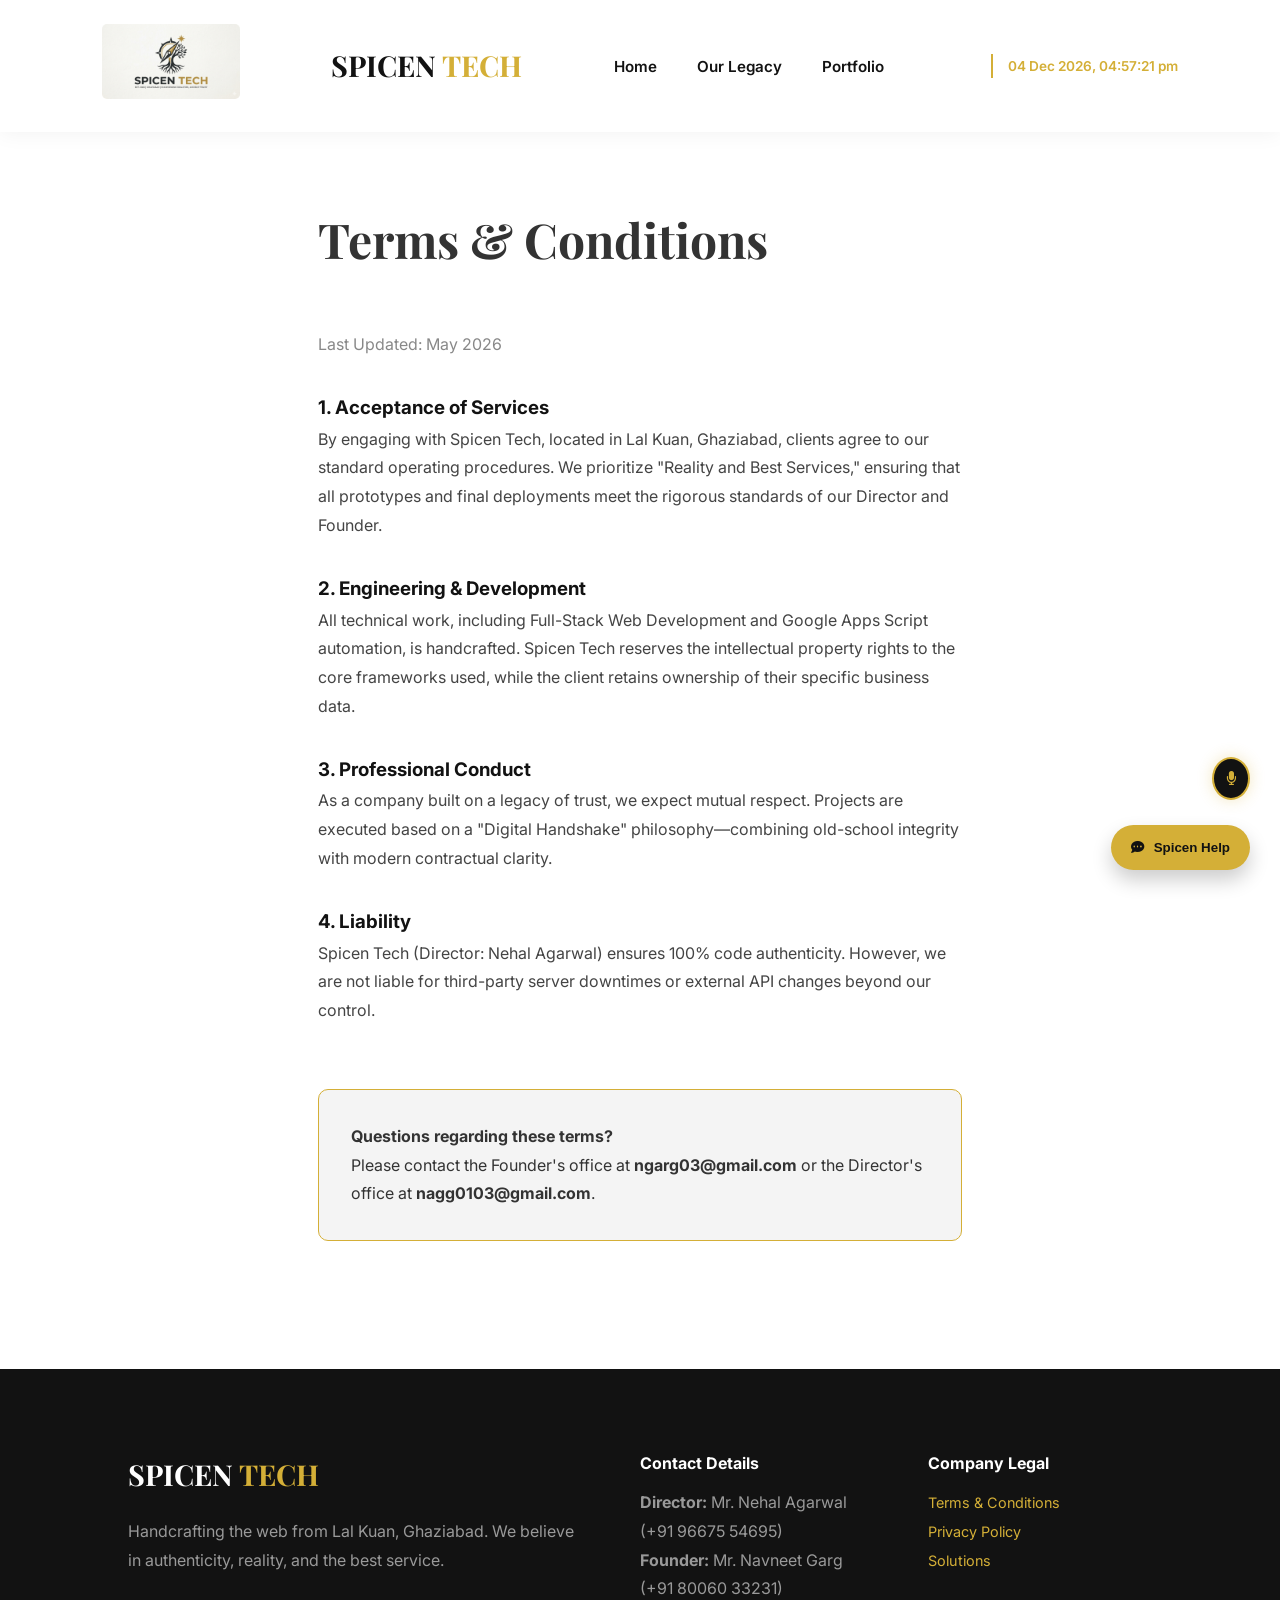
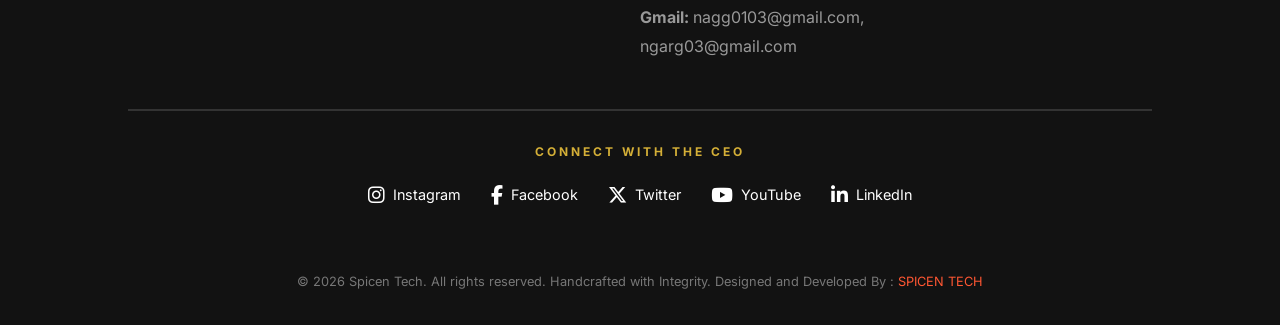
<file: terms.html>
<!DOCTYPE html>
<html lang="en">
<head>
    <meta charset="UTF-8">
    <title>Terms & Conditions | Spicen Tech</title>
    <link rel="stylesheet" href="style.css">
    <link href="https://fonts.googleapis.com/css2?family=Inter:wght@300;600&family=Playfair+Display:wght@700&display=swap" rel="stylesheet">
	<meta name="viewport" content="width=device-width, initial-scale=1.0">
	
	<link rel="stylesheet" href="https://cdnjs.cloudflare.com/ajax/libs/font-awesome/6.5.1/css/all.min.css">	

	<!-- SEO Meta Tags -->
<meta name="description" content="Spicen Tech: Engineering Realities in Ghaziabad. High-performance web development and fintech solutions by Nehal Agarwal. Built on trust and precision.">
<meta name="keywords" content="Web Development Ghaziabad, Fintech Solutions, Nehal Agarwal, Spicen Tech, IT Services Indirapuram, Computer Science Engineering, Ajivika Finance LTD website">
<meta name="author" content="Nehal Agarwal">

<!-- Open Graph (For Social Media sharing) -->
<meta property="og:title" content="Spicen Tech | Engineering Realities">
<meta property="og:description" content="Professional web and fintech solutions in Uttar Pradesh. Founded by Nehal Agarwal.">
<meta property="og:image" content="logo.png">
<meta property="og:url" content="https://yourdomain.com">
</head>
<body>
    <nav class="navbar">
	<a href="index.html">
    <img src="logo.png" alt="Spicen Tech Logo - Web Development and Fintech Solutions in Ghaziabad" style="height: 75px; width: auto; border-radius: 5px;"></a>
    <div class="logo">SPICEN <span>TECH</span></div>
    
    <ul class="nav-links">
        <li><a href="index.html">Home</a></li>
        <li><a href="about.html">Our Legacy</a></li>
        <li><a href="portfolio.html">Portfolio</a></li>
    </ul>

    <!-- Professional Live Clock -->
    <div id="live-clock" style="font-family: 'Inter', sans-serif; font-size: 0.85rem; font-weight: 600; color: var(--accent); border-left: 2px solid var(--accent); padding-left: 15px; margin-left: 15px; min-width: 180px; text-align: right;">
        Loading...
    </div>
	<!-- Spicen Tech VUI Control -->
<div id="vui-control" style="position: fixed; bottom: 100px; right: 30px; z-index: 1000;">
    <button id="vui-btn" style="background: var(--primary); color: var(--accent); border: 2px solid var(--accent); padding: 12px; border-radius: 50%; cursor: pointer; box-shadow: 0 0 15px rgba(212, 175, 55, 0.3); transition: 0.3s;" title="Enable Voice Navigation">
        <i class="fas fa-microphone" id="vui-icon"></i>
    </button>
    <div id="vui-status" style="display: none; position: absolute; right: 50px; bottom: 10px; background: var(--primary); color: var(--accent); padding: 5px 15px; border-radius: 20px; font-size: 0.7rem; white-space: nowrap; border: 1px solid var(--accent);">
        LISTENING: "Go to About", "Open Chat"...
    </div>
</div>
</nav>

    <section style="background: #fff; max-width: 900px; margin: 0 auto; padding-top: 4rem;">
        <h2 class="section-title" style="text-align: left;">Terms & Conditions</h2>
        <p style="color: #888; margin-bottom: 2rem;">Last Updated: May 2026</p>

        <div style="color: #444; line-height: 1.8;">
            <h3 style="margin-top: 2rem; color: var(--primary);">1. Acceptance of Services</h3>
            <p>By engaging with Spicen Tech, located in Lal Kuan, Ghaziabad, clients agree to our standard operating procedures. We prioritize "Reality and Best Services," ensuring that all prototypes and final deployments meet the rigorous standards of our Director and Founder.</p>

            <h3 style="margin-top: 2rem; color: var(--primary);">2. Engineering & Development</h3>
            <p>All technical work, including Full-Stack Web Development and Google Apps Script automation, is handcrafted. Spicen Tech reserves the intellectual property rights to the core frameworks used, while the client retains ownership of their specific business data.</p>

            <h3 style="margin-top: 2rem; color: var(--primary);">3. Professional Conduct</h3>
            <p>As a company built on a legacy of trust, we expect mutual respect. Projects are executed based on a "Digital Handshake" philosophy—combining old-school integrity with modern contractual clarity.</p>

            <h3 style="margin-top: 2rem; color: var(--primary);">4. Liability</h3>
            <p>Spicen Tech (Director: Nehal Agarwal) ensures 100% code authenticity. However, we are not liable for third-party server downtimes or external API changes beyond our control.</p>
        </div>

        <div style="margin-top: 4rem; padding: 2rem; border: 1px solid var(--accent); border-radius: 10px; background: var(--light-gray);">
            <h4>Questions regarding these terms?</h4>
            <p>Please contact the Founder's office at <strong>ngarg03@gmail.com</strong> or the Director's office at <strong>nagg0103@gmail.com</strong>.</p>
        </div>
    </section>

    <!-- Footer same as updated index.html -->
    <footer>
        <div class="footer-top">
            <div>
                <h2 class="logo" style="color: white;">SPICEN <span>TECH</span></h2>
                <p style="color: #999; margin-top: 1rem;">Handcrafting the web from Lal Kuan, Ghaziabad. We believe in authenticity, reality, and the best service.</p>
            </div>
            <div>
                <h4>Contact Details</h4>
                <p style="color: #999; margin-top: 10px;">
                    <strong>Director:</strong> Mr. Nehal Agarwal (+91 96675 54695)<br>
                    <strong>Founder:</strong> Mr. Navneet Garg (+91 80060 33231)<br>
					<strong>Gmail:</strong> nagg0103@gmail.com, ngarg03@gmail.com<br>
                </p>
            </div>
            <div>
                <h4>Company Legal</h4>
                <ul style="list-style: none; margin-top: 10px;">
                    <li><a href="terms.html" style="color: var(--accent); text-decoration: none; font-size: 0.9rem;">Terms & Conditions</a></li>
                    <li><a href="privacy.html" style="color: var(--accent); text-decoration: none; font-size: 0.9rem;">Privacy Policy</a></li>
					<li><a href="solutions.html" style="color: var(--accent); text-decoration: none; font-size: 0.9rem;">Solutions</a></li>
                </ul>
            </div>
        </div>
		<!-- Spicen Tech Social Connectivity with Logos -->
<div class="footer-socials" style="margin-bottom: 30px; border-top: 1px solid #333; padding-top: 30px;">
    <p style="color: var(--accent); font-size: 0.75rem; letter-spacing: 3px; font-weight: bold; margin-bottom: 20px; text-transform: uppercase; text-align: center">
        Connect with the CEO
    </p>
    <div style="display: flex; justify-content: center; gap: 30px; flex-wrap: wrap;">
        
        <!-- Instagram -->
        <a href="YOUR_INSTAGRAM_URL" style="color: #fff; text-decoration: none; display: flex; align-items: center; gap: 8px; font-size: 0.9rem; transition: 0.3s;" onmouseover="this.style.color='var(--accent)'" onmouseout="this.style.color='#fff'">
            <i class="fab fa-instagram" style="font-size: 1.2rem;"></i> Instagram
        </a>

        <!-- Facebook -->
        <a href="YOUR_FACEBOOK_URL" style="color: #fff; text-decoration: none; display: flex; align-items: center; gap: 8px; font-size: 0.9rem; transition: 0.3s;" onmouseover="this.style.color='var(--accent)'" onmouseout="this.style.color='#fff'">
            <i class="fab fa-facebook-f" style="font-size: 1.2rem;"></i> Facebook
        </a>

        <!-- Twitter (X) -->
        <a href="YOUR_TWITTER_URL" style="color: #fff; text-decoration: none; display: flex; align-items: center; gap: 8px; font-size: 0.9rem; transition: 0.3s;" onmouseover="this.style.color='var(--accent)'" onmouseout="this.style.color='#fff'">
		<i class="fab fa-x-twitter" style="font-size: 1.2rem;"></i> Twitter
		</a>

        <!-- YouTube -->
        <a href="YOUR_YOUTUBE_URL" style="color: #fff; text-decoration: none; display: flex; align-items: center; gap: 8px; font-size: 0.9rem; transition: 0.3s;" onmouseover="this.style.color='var(--accent)'" onmouseout="this.style.color='#fff'">
            <i class="fab fa-youtube" style="font-size: 1.2rem;"></i> YouTube
        </a>

        <!-- LinkedIn -->
        <a href="YOUR_LINKEDIN_URL" style="color: #fff; text-decoration: none; display: flex; align-items: center; gap: 8px; font-size: 0.9rem; transition: 0.3s;" onmouseover="this.style.color='var(--accent)'" onmouseout="this.style.color='#fff'">
            <i class="fab fa-linkedin-in" style="font-size: 1.2rem;"></i> LinkedIn
        </a>

    </div>
</div>
        <div class="footer-bottom">
            &copy; 2026 Spicen Tech. All rights reserved. Handcrafted with Integrity. Designed and Developed By : <a href="https://spicentech.github.io/spicentech/" style="text-decoration: none; color: #ff5733">SPICEN TECH</a>
        </div>
    </footer>
	<!-- Spicen Tech Help Chatbot -->
<div id="chat-widget" style="position: fixed; bottom: 30px; right: 30px; z-index: 1000; font-family: sans-serif;">
    <!-- Chat Button -->
    <button id="chat-btn" style="background: var(--accent); color: var(--primary); border: none; padding: 15px 20px; border-radius: 50px; cursor: pointer; box-shadow: 0 10px 20px rgba(0,0,0,0.2); font-weight: bold; display: flex; align-items: center; gap: 10px;">
        <i class="fas fa-comment-dots"></i> Spicen Help
    </button>

    <!-- Chat Box (Hidden by default) -->
    <div id="chat-box" style="display: none; width: 320px; height: 450px; background: white; border-radius: 15px; box-shadow: 0 15px 40px rgba(0,0,0,0.3); overflow: hidden; border-top: 5px solid var(--accent); position: absolute; bottom: 70px; right: 0;">
        <div style="background: var(--primary); color: white; padding: 15px; font-weight: bold;">
            Spicen Tech Virtual Assistant
        </div>
        <div id="chat-messages" style="height: 330px; padding: 15px; overflow-y: auto; font-size: 0.9rem; color: #333; background: #f9f9f9;">
            <div style="margin-bottom: 10px; background: #eee; padding: 10px; border-radius: 10px;">
                Hello! I am the Spicen Tech bot. How can I help you today with our <strong>Engineering Realities</strong> or <strong>Fintech</strong> solutions?
            </div>
        </div>
        <div style="border-top: 1px solid #eee; display: flex; padding: 10px;">
            <input type="text" id="chat-input" placeholder="Type a message..." style="flex: 1; border: 1px solid #ddd; padding: 8px; border-radius: 5px; outline: none;">
            <button id="send-chat" style="background: var(--primary); color: white; border: none; padding: 0 15px; margin-left: 5px; border-radius: 5px; cursor: pointer;">
                <i class="fas fa-paper-plane"></i>
            </button>
        </div>
    </div>
</div>

	<script>
		function updateClock() {
        const now = new Date();
        const options = { 
            day: '2-digit', 
            month: 'short', 
            year: 'numeric', 
            hour: '2-digit', 
            minute: '2-digit', 
            second: '2-digit',
            hour12: true 
        };
        document.getElementById('live-clock').innerText = now.toLocaleString('en-IN', options);
    }
    setInterval(updateClock, 1000);
    updateClock(); // Initial call
	
	function acceptCookies() {
    const banner = document.getElementById('cookie-banner');
    
    // Add the "going" animation class
    banner.classList.add('cookie-hide');

    // Wait for the animation to finish (500ms) before saving to storage
    setTimeout(() => {
        localStorage.setItem('spicen_cookies_accepted', 'true');
        banner.style.display = 'none';
    }, 500);
}

window.onload = function() {
    if (!localStorage.getItem('spicen_cookies_accepted')) {
        const banner = document.getElementById('cookie-banner');
        banner.classList.add('cookie-show');
    }
    // Ensure your clock still runs
    if (typeof updateClock === "function") {
        updateClock();
        setInterval(updateClock, 1000);
    }
};

// Get all necessary elements
const chatBtn = document.getElementById('chat-btn');
const chatBox = document.getElementById('chat-box');
const sendBtn = document.getElementById('send-chat');
const chatInput = document.getElementById('chat-input');
const chatMessages = document.getElementById('chat-messages');

// 1. Toggle Chat Window
chatBtn.onclick = function() {
    if (chatBox.style.display === 'none' || chatBox.style.display === '') {
        chatBox.style.display = 'block';
    } else {
        chatBox.style.display = 'none';
    }
};

// 2. Logic for Bot Responses
function getBotResponse(input) {
    const userText = input.toLowerCase();
    
    if (userText.includes("hello") || userText.includes("hi")) {
        return "Hello! I am the Spicen Tech Assistant. How can I help you today?";
    }
    if (userText.includes("rank") || userText.includes("air")) {
        return "Our CEO, Nehal Agarwal, achieved a prestigious AIR 291 in JEE Mains 2026. We apply that same elite engineering mindset to every project.";
    }
    if (userText.includes("service") || userText.includes("work")) {
        return "We specialize in Fintech solutions, Web Development, and Legal-Tech applications inspired by our legacy at Ajivika Finance LTD.";
    }
    if (userText.includes("location") || userText.includes("ghaziabad")) {
        return "We are based in Ghaziabad, UP, serving clients locally in Indirapuram and Raj Nagar, as well as globally.";
    }
    if (userText.includes("contact") || userText.includes("hire")) {
        return "You can reach us via the contact form on this page! All inquiries are saved directly to our official database.";
    }
    
    return "That's a great question! For a detailed technical answer, please use our contact form to speak directly with Nehal Agarwal.";
}

// 3. Function to Append Messages
function appendMessage(sender, text) {
    const msgWrapper = document.createElement('div');
    msgWrapper.style.margin = "10px 0";
    msgWrapper.style.textAlign = sender === 'user' ? 'right' : 'left';

    const msgBubble = document.createElement('span');
    msgBubble.style.padding = "8px 12px";
    msgBubble.style.borderRadius = "15px";
    msgBubble.style.display = "inline-block";
    msgBubble.style.maxWidth = "80%";
    msgBubble.style.fontSize = "0.85rem";
    
    if (sender === 'user') {
        msgBubble.style.background = "var(--accent)";
        msgBubble.style.color = "var(--primary)";
    } else {
        msgBubble.style.background = "#e9e9e9";
        msgBubble.style.color = "#333";
    }

    msgBubble.innerText = text;
    msgWrapper.appendChild(msgBubble);
    chatMessages.appendChild(msgWrapper);
    
    // Auto-scroll to bottom
    chatMessages.scrollTop = chatMessages.scrollHeight;
}

// 4. Send Action
function handleSend() {
    const message = chatInput.value.trim();
    if (message !== "") {
        appendMessage('user', message);
        chatInput.value = "";
        
        // Show "typing" delay for realism
        setTimeout(() => {
            const response = getBotResponse(message);
            appendMessage('bot', response);
        }, 800);
    }
}

// Event Listeners
sendBtn.onclick = handleSend;
chatInput.onkeypress = function(e) {
    if (e.key === 'Enter') handleSend();
};

window.addEventListener('load', () => {
    // Get precision timing data
    const [entry] = performance.getEntriesByType("navigation");
    const loadTime = entry ? (entry.duration / 1000).toFixed(2) : (performance.now() / 1000).toFixed(2);
    
    const speedText = document.getElementById('speed-value');
    const speedBar = document.getElementById('speed-bar');
    const statusText = document.getElementById('performance-status');

    // Smooth update to match Spicen Tech branding
    setTimeout(() => {
        speedText.innerText = loadTime + "s";
        speedBar.style.width = "100%";
        statusText.style.color = "var(--accent)";
        statusText.innerText = "● SYSTEM OPTIMIZED | CALCULATION COMPLETE";
    }, 800);
});


// --- Updated VUI Logic for Spicen Tech ---
const vuiBtn = document.getElementById('vui-btn');
const vuiIcon = document.getElementById('vui-icon');
const vuiStatus = document.getElementById('vui-status');

const SpeechRecognition = window.SpeechRecognition || window.webkitSpeechRecognition;

if (SpeechRecognition) {
    const recognition = new SpeechRecognition();
    recognition.continuous = false;
    recognition.interimResults = false; // Only final results to avoid errors
    recognition.lang = 'en-IN'; // Set to Indian English for local Ghaziabad/Delhi accents

    vuiBtn.onclick = () => {
        try {
            recognition.start();
            vuiStatus.style.display = 'block';
            vuiStatus.innerText = "Listening for: 'Home', 'About', 'Services'...";
            vuiIcon.className = "fas fa-circle-notch fa-spin"; // Shows it is working
        } catch (e) {
            console.log("Recognition already started");
        }
    };

    recognition.onresult = (event) => {
    // Get the recognized text and clean it up
    const command = event.results[0][0].transcript.toLowerCase().trim();
    vuiStatus.innerText = `Interpreted: "${command}"`;

    // 1. Home / Index Command
    if (/\b(home|index|main|start)\b/.test(command)) {
        window.location.href = 'index.html';
    } 
    // 2. About Command
    else if (/\b(about|who|father|nehal|legacy)\b/.test(command)) {
        window.location.href = 'about.html';
    } 
    // 3. Services Command
    else if (/\b(solution|solve|professional|retail|startup|mvp)\b/.test(command)) {
        window.location.href = 'solutions.html';
    } 
	// 4. Portfolio Command
    else if (/\b(portfolio|achievments|tasks)\b/.test(command)) {
        window.location.href = 'portfolio.html';
    } 
    // 5. Chat / Help Command
    else if (/\b(chat|help|support|bot|assistant)\b/.test(command)) {
        const chatBox = document.getElementById('chat-box');
        if (chatBox) {
            chatBox.style.display = 'block';
            // Optional: have the bot say hello when opened via voice
            appendMessage('bot', "Voice command recognized. How can Spicen Tech help you?");
        }
    }

    stopVUI();
};

    // Reset UI when listening stops
    recognition.onspeechend = () => { 
        recognition.stop();
        resetVUI();
    };

    recognition.onerror = (event) => {
        console.error("VUI Error: ", event.error);
        vuiStatus.innerText = "Error: " + event.error;
        resetVUI();
    };

    function resetVUI() {
        setTimeout(() => {
            vuiStatus.style.display = 'none';
            vuiIcon.className = "fas fa-microphone";
        }, 2500);
    }
}

	</script>
</body>
</html>
</file>
<file: style.css>
:root {
    --primary: #121212;
    --accent: #d4af37;
    --gold-gradient: linear-gradient(135deg, #d4af37 0%, #f1d592 100%);
    --bg: #ffffff;
    --text: #333;
    --light-gray: #f4f4f4;
}


* { margin: 0; padding: 0; box-sizing: border-box; scroll-behavior: smooth; }

body { font-family: 'Inter', sans-serif; color: var(--text); line-height: 1.8; overflow-x: hidden; }

/* Navigation */
.navbar {
    display: flex; justify-content: space-between; align-items: center;
    padding: 1.5rem 8%; background: rgba(255,255,255,0.95);
    position: sticky; top: 0; z-index: 1000; box-shadow: 0 2px 20px rgba(0,0,0,0.05);
}
.logo { font-family: 'Playfair Display', serif; font-size: 1.8rem; font-weight: 700; color: var(--primary); }
.logo span { color: var(--accent); }

.nav-links { display: flex; list-style: none; gap: 2.5rem; }
.nav-links a { text-decoration: none; color: var(--primary); font-weight: 600; font-size: 0.95rem; transition: 0.3s; }
.nav-links a:hover, .nav-links a.active { color: var(--accent); }

/* Hero Sections */
.hero {
    height: 90vh; display: flex; align-items: center; justify-content: center;
    background: linear-gradient(rgba(0,0,0,0.7), rgba(0,0,0,0.7)), url('https://images.unsplash.com/photo-1497215728101-856f4ea42174?auto=format&fit=crop&w=1600');
    background-size: cover; background-attachment: fixed; color: white; text-align: center; padding: 0 10%;
}
.hero h1 { font-family: 'Playfair Display', serif; font-size: 4.5rem; line-height: 1.1; margin-bottom: 1.5rem; }
.hero span { background: var(--gold-gradient); -webkit-background-clip: text; -webkit-text-fill-color: transparent; }

/* Sections */
section { padding: 8rem 10%; }
.section-title { font-family: 'Playfair Display', serif; font-size: 3rem; margin-bottom: 3rem; text-align: center; }

/* Bento Grid */
.bento-grid { display: grid; grid-template-columns: repeat(3, 1fr); gap: 20px; grid-auto-rows: minmax(250px, auto); }
.bento-card { background: var(--light-gray); padding: 3rem; border-radius: 20px; transition: 0.4s; border: 1px solid #eee; }
.bento-card:hover { transform: translateY(-10px); box-shadow: 0 20px 40px rgba(0,0,0,0.1); }
.featured { grid-column: span 2; background: var(--primary); color: white; }

/* Footer */
footer { background: var(--primary); color: white; padding: 5rem 10% 2rem; }
.footer-top { display: grid; grid-template-columns: 2fr 1fr 1fr; gap: 4rem; border-bottom: 1px solid #333; padding-bottom: 3rem; }
.footer-bottom { text-align: center; padding-top: 2rem; font-size: 0.8rem; color: #777; }

.btn { padding: 1rem 2.5rem; border-radius: 50px; text-decoration: none; font-weight: 700; transition: 0.3s; display: inline-block; }
.btn-gold { background: var(--gold-gradient); color: #000; }
.btn-outline { border: 2px solid #fff; color: #fff; margin-left: 1rem; }

@media (max-width: 768px) {
    .hero h1 { font-size: 2.5rem; }
    .bento-grid { grid-template-columns: 1fr; }
    .footer-top { grid-template-columns: 1fr; }
}
@media (max-width: 768px) {
    #live-clock {
        display: none; /* Hides the clock on small phones to prevent crowding the logo */
    }
}
/* Animation for the Cookie Banner */
@keyframes slideUpFade {
    from {
        opacity: 0;
        transform: translate(-50%, 40px); /* Starts lower */
    }
    to {
        opacity: 1;
        transform: translate(-50%, 0); /* Slides to original position */
    }
}

@keyframes slideDownFade {
    from {
        opacity: 1;
        transform: translate(-50%, 0);
    }
    to {
        opacity: 0;
        transform: translate(-50%, 40px);
    }
}

.cookie-show {
    display: flex !important;
    animation: slideUpFade 0.6s ease-out forwards;
}

.cookie-hide {
    animation: slideDownFade 0.5s ease-in forwards;
}
.logo-link:hover img {
    transform: scale(1.05); /* Subtle zoom effect */
}

.logo-link:active img {
    transform: scale(0.98); /* Slight click-down effect */
}
* {
    box-sizing: border-box; /* The most important rule for layouts */
}

#contact input:focus, #contact textarea:focus, #contact select:focus {
    outline: none;
    border-color: var(--accent) !important;
    box-shadow: 0 0 5px rgba(212, 175, 55, 0.3); /* Subtle gold glow */
}
/* Specific Styles for the Services Page */
        .services-detail {
            padding: 80px 10%;
            background: #f9f9f9;
        }
        .services-grid {
            display: grid;
            grid-template-columns: repeat(auto-fit, minmax(300px, 1fr));
            gap: 30px;
        }
        .service-card {
            background: white;
            padding: 40px;
            border-radius: 15px;
            box-shadow: 0 10px 30px rgba(0,0,0,0.05);
            border-top: 5px solid var(--accent);
            transition: transform 0.3s ease, box-shadow 0.3s ease;
        }
        .service-card:hover {
            transform: translateY(-10px);
            box-shadow: 0 20px 40px rgba(0,0,0,0.1);
        }
        .service-card h3 {
            color: var(--primary);
            margin-bottom: 15px;
            position: relative;
            padding-bottom: 10px;
        }
        .service-card h3::after {
            content: '';
            position: absolute;
            bottom: 0;
            left: 0;
            width: 40px;
            height: 2px;
            background: var(--accent);
        }
		/* Mobile Optimization for Spicen Tech */
@media screen and (max-width: 768px) {
    /* 1. Fix the Footer: Allow items to stack and center */
    .footer-socials div {
        flex-direction: column !important; /* Stack links vertically */
        gap: 15px !important;
        align-items: center;
    }

    footer {
        padding: 40px 5% !important; /* Reduce side padding on mobile */
    }

    /* 2. Fix the Navigation: Ensure the logo and links don't overlap */
    .navbar {
        flex-direction: column;
        gap: 15px;
        text-align: center;
    }

    .nav-links {
        display: flex;
        flex-wrap: wrap;
        justify-content: center;
        margin: 0;
    }

    /* 3. Fix General Spacing */
    section {
        padding: 40px 5% !important;
    }

    h1 {
        font-size: 1.8rem !important; /* Smaller titles for phones */
    }
}
/* Ticker Styling */
.ticker-item {
    display: inline-block;
    padding: 0 40px;
    color: white;
    font-size: 0.85rem;
    font-weight: 500;
    letter-spacing: 1px;
    text-transform: uppercase;
}

.ticker-content {
    display: inline-block;
    animation: scroll-left 25s linear infinite;
}

@keyframes scroll-left {
    0% { transform: translateX(0); }
    100% { transform: translateX(-50%); }
}

/* Mobile Fix: Slow down speed on smaller screens for readability */
@media screen and (max-width: 768px) {
    .ticker-content {
        animation: scroll-left 15s linear infinite;
    }
    .ticker-item {
        font-size: 0.75rem;
        padding: 0 20px;
    }
}
</file>
